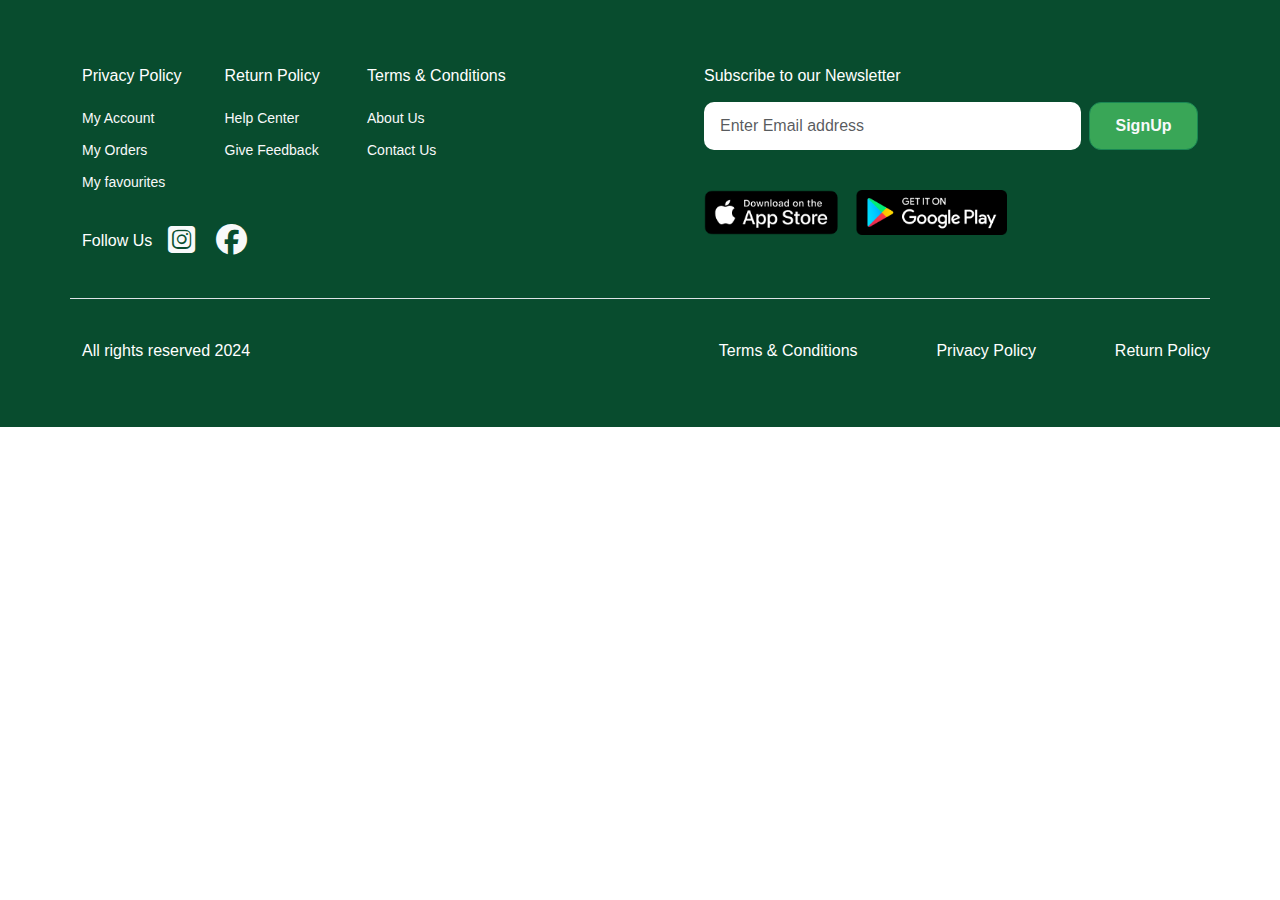
<file: footer.html>
<!DOCTYPE html>
<html lang="en">
  <head>
    <meta charset="UTF-8" />
    <meta name="viewport" content="width=device-width, initial-scale=1.0" />
    <title>Document</title>
    <link
      href="https://cdn.jsdelivr.net/npm/bootstrap@5.3.3/dist/css/bootstrap.min.css"
      rel="stylesheet"
      integrity="sha384-QWTKZyjpPEjISv5WaRU9OFeRpok6YctnYmDr5pNlyT2bRjXh0JMhjY6hW+ALEwIH"
      crossorigin="anonymous"
    />
    <link
      rel="stylesheet"
      href="https://cdnjs.cloudflare.com/ajax/libs/font-awesome/6.5.0/css/all.min.css"
    />

    <link rel="stylesheet" href="footer.css" />
  </head>
  <body>
    <!--Our Key Features  -->

    <footer class="footer-section">
      <div class="container">
        <div class="row footer-row">
          <!--Row 1 of 1-->
          <div class="col-12 col-md-6 footer-row-1">
            <div class="row">
              <!--Row 1 of 2-->
              <div class="col-5 col-md-3 footer-card">
                <div class="footer-title">Privacy Policy</div>
                <div>
                  <a href="#" class="footer-subtitle text-light">My Account</a>

                  <a href="#" class="footer-subtitle text-light">My Orders</a>

                  <a href="#" class="footer-subtitle text-light"
                    >My favourites</a
                  >
                </div>
              </div>
              <!--Row 2 of 2-->
              <div class="col-6 col-md-3 footer-card">
                <div class="footer-title">Return Policy</div>
                <div>
                  <a href="#" class="footer-subtitle text-light">Help Center</a>

                  <a href="#" class="footer-subtitle text-light"
                    >Give Feedback</a
                  >
                </div>
              </div>
              <!--Row 3 of 2-->
              <div class="col-6 col-md-4 footer-card">
                <div class="footer-title">Terms & Conditions</div>
                <div>
                  <a href="#" class="footer-subtitle text-light">About Us</a>

                  <a href="#" class="footer-subtitle text-light">Contact Us</a>
                </div>
              </div>
              <!--Row 4 of 2-->
              <div class="d-flex align-items-center gap-3">
                <div class="followUs">Follow Us</div>
                <div class="d-flex gap-3">
                  <a href="www.instagram.com" target="_blank">
                    <i
                      class="fa-brands fa-square-instagram text-light followUs-icon"
                    ></i>
                  </a>
                  <a href="www.facebook.com" target="_blank">
                    <i class="fab fa-facebook text-light followUs-icon"></i>
                  </a>
                </div>
              </div>
            </div>
          </div>
          <!--Row 2 of 1-->
          <div class="search col-md-6 ms-auto">
            <div>
              <div class="subscribe">Subscribe to our Newsletter</div>
              <form>
                <div class="signUp d-flex flex-sm-row">
                  <label for="newsletter1" class="visually-hidden"
                    >Email address</label
                  >
                  <input
                    id="newsletter1"
                    type="text"
                    class="form-control"
                    placeholder="Enter Email address"
                  />
                  <button
                    class="signUp-btn btn btn-success text-light"
                    type="button"
                  >
                    SignUp
                  </button>
                </div>
              </form>

              <div
                class="d-flex justify-content-center justify-content-md-start"
              >
                <a href="" target="_blank">
                  <img
                    src="images/app-store.png"
                    alt="App store"
                    class="img-fluid app-store"
                  />
                </a>

                <a href="" target="_blank">
                  <img
                    src="images/google-play.png"
                    alt="Play store"
                    class="img-fluid play-store"
                  />
                </a>
              </div>
            </div>
          </div>
        </div>

        <div class="copyright row border-top">
          <div
            class="copyright-title col-12 col-md-6 d-flex justify-content-center justify-content-md-start"
          >
            All rights reserved 2024
          </div>
          <div class="col-12 col-md-6 d-flex justify-content-between p-md-0">
            <a class="copyright-subtitle ms-md-auto">Terms & Conditions</a>

            <a class="copyright-subtitle ms-md-auto"> Privacy Policy </a>

            <a class="copyright-subtitle ms-md-auto"> Return Policy </a>
          </div>
        </div>
      </div>
    </footer>
  </body>
  <script
    src="https://cdn.jsdelivr.net/npm/bootstrap@5.0.2/dist/js/bootstrap.bundle.min.js"
    integrity="sha384-MrcW6ZMFYlzcLA8Nl+NtUVF0sA7MsXsP1UyJoMp4YLEuNSfAP+JcXn/tWtIaxVXM"
    crossorigin="anonymous"
  ></script>
</html>
</file>
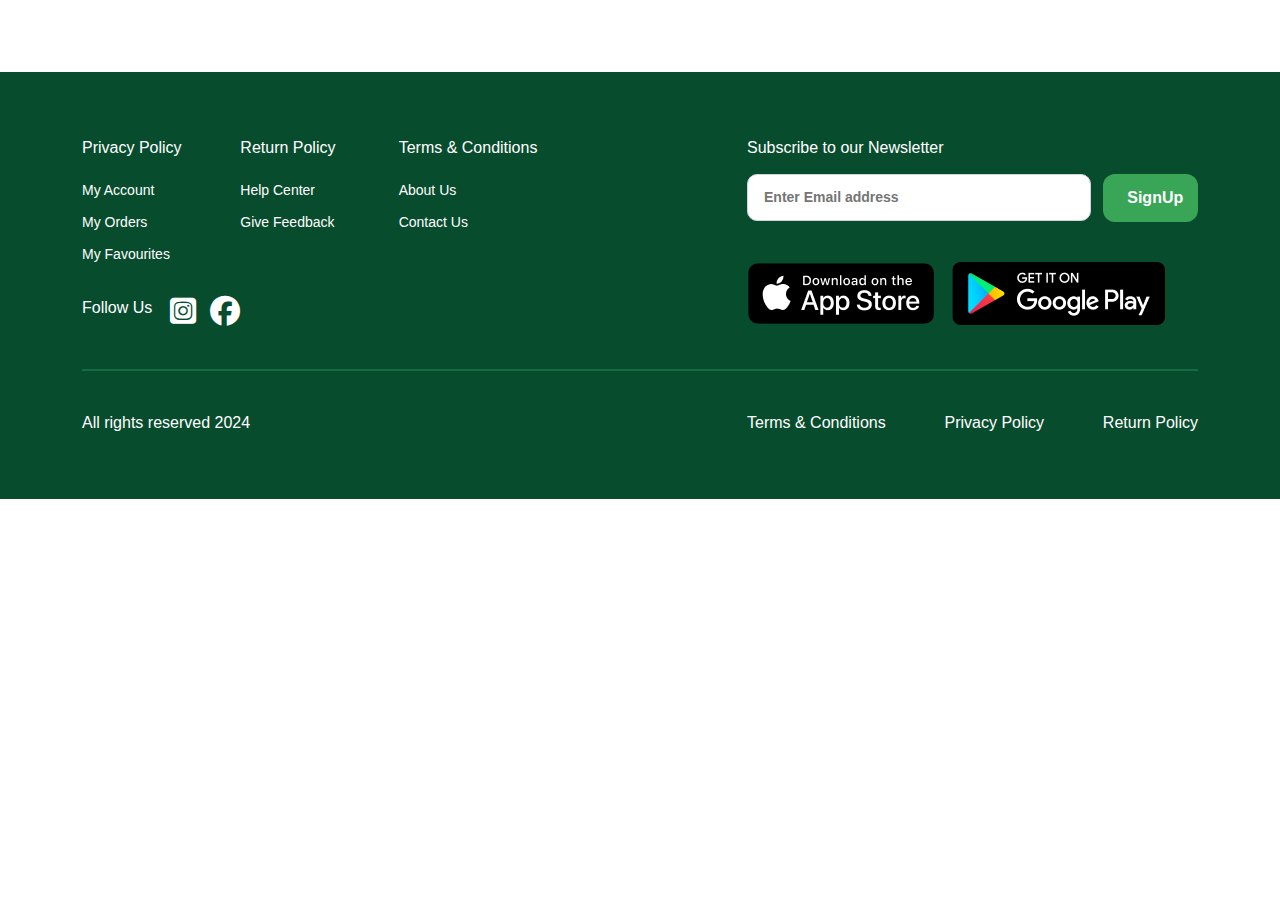
<file: footer2.html>
<!DOCTYPE html>
<html lang="en">
  <head>
    <meta charset="UTF-8" />
    <meta name="viewport" content="width=device-width, initial-scale=1.0" />
    <title>Document</title>
    <link
      href="https://cdn.jsdelivr.net/npm/bootstrap@5.3.3/dist/css/bootstrap.min.css"
      rel="stylesheet"
      integrity="sha384-QWTKZyjpPEjISv5WaRU9OFeRpok6YctnYmDr5pNlyT2bRjXh0JMhjY6hW+ALEwIH"
      crossorigin="anonymous"
    />
    <link
      rel="stylesheet"
      href="https://cdnjs.cloudflare.com/ajax/libs/font-awesome/6.5.0/css/all.min.css"
    />

    <link rel="stylesheet" href="footer2.css" />
  </head>
  <body>
    <!--Our Key Features  -->


  <br><br><br>

  <footer class="footer">
    <div class="container">
        <div class="row">
            <!--Row 1 of 1-->
            <div class="col-12 col-md-5">
              <div class="row">
                <!--Row 1 of 2-->
                <div class="col-6 col-md-4 ">
                  <div class="footer-titles">Privacy Policy</div>
                  <div class="footer-all-links">
                    <a href="#" class="nav-link footer-links">My Account</a>
                    <a href="#" class="nav-link footer-links">My Orders</a>
                    <a href="#" class="nav-link footer-links">My Favourites</a>
                  </div>
                </div>
                <div class="col-6 col-md-4 ">
                    <div class="footer-titles">Return Policy</div>
                    <div class="footer-all-links">
                      <a href="#" class="nav-link footer-links">Help Center</a>
                      <a href="#" class="nav-link footer-links">Give Feedback</a>
                    </div>
                </div>
                <div class="col-6 col-md-4 ">
                    <div class="footer-titles text-nowrap mt-20">Terms & Conditions</div>
                    <div class="footer-all-links">
                      <a href="#" class="nav-link footer-links">About Us</a>
                      <a href="#" class="nav-link footer-links">Contact Us</a>
                    </div>
                </div>
                <div class="col-md-8">
                    <div class="social d-flex">
                        <div class="social-title">Follow Us</div>
                        <a href="" class="social-media">
                            <i class="fa-brands fa-square-instagram social-icon social-insta"></i>
                        </a>
                        <a href="" class="social-media">
                            <i class="fab fa-facebook social-icon"></i>
                        </a>
                    </div>
                </div>
              </div>
            </div>
            <!--Row 2 of 1-->
            <div class="col-md-5 ms-auto">
              <div class="newsletter ms-auto">
                <div class="newsletter-title">Subscribe to our Newsletter</div>
                <form class="newsletter-form">
                    <div class="row">
                        <div class="col-8 col-md-9 pe-0">
                            <input type="text" class="newsletter-input" placeholder="Enter Email address"/>
                        </div>
                        <div class="col-4 col-md-3">
                            <button class="signup-btn btn" type="button"> SignUp </button>
                        </div>
                    </div>
                </form>

                <div class="d-flex justify-content-center justify-content-md-start gap-3">
                    <a href="" target="_blank">
                        <img src="images/app-store.png" alt="App store" class="img-fluid store"/>
                    </a>
                    <a href="" target="_blank">
                        <img src="images/google-play.png" alt="Google store" class="img-fluid store"/>
                    </a>
                </div>
              </div>
            </div>
          </div>

          <!--  -->
          <hr class="divider">
          <div class="row">
            <div class="col-md-7">
                <div class="rights-reserved text-center text-md-start">All rights reserved 2024</div>
            </div>
            <div class="col-12 col-md-5 d-flex justify-content-between">
                <div class="rights-item text-center">Terms & Conditions</div>
                <div class="rights-item">Privacy Policy</div>
                <div class="rights-item">Return Policy</div>
            </div>
          </div>
    </div>
  </footer>


  <script
    src="https://cdn.jsdelivr.net/npm/bootstrap@5.0.2/dist/js/bootstrap.bundle.min.js"
    integrity="sha384-MrcW6ZMFYlzcLA8Nl+NtUVF0sA7MsXsP1UyJoMp4YLEuNSfAP+JcXn/tWtIaxVXM"
    crossorigin="anonymous"
  ></script>
</html>
</file>
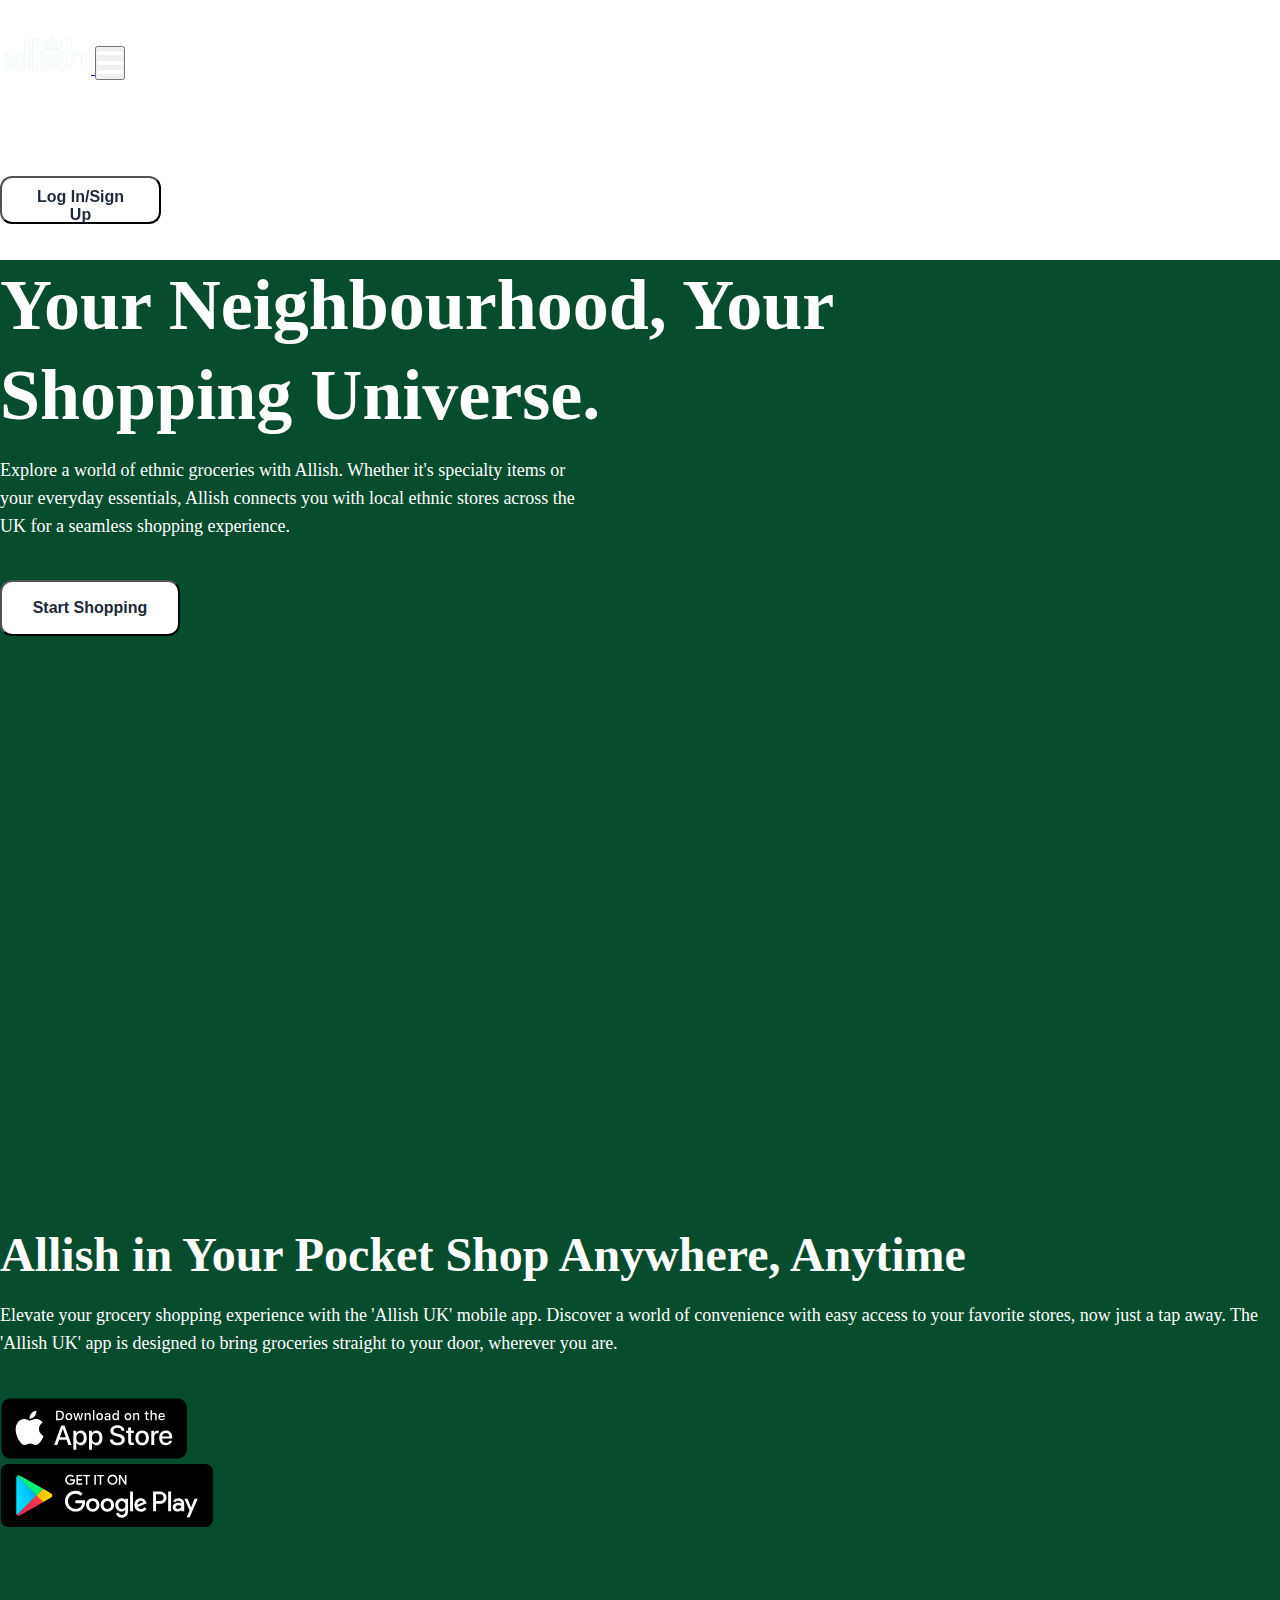
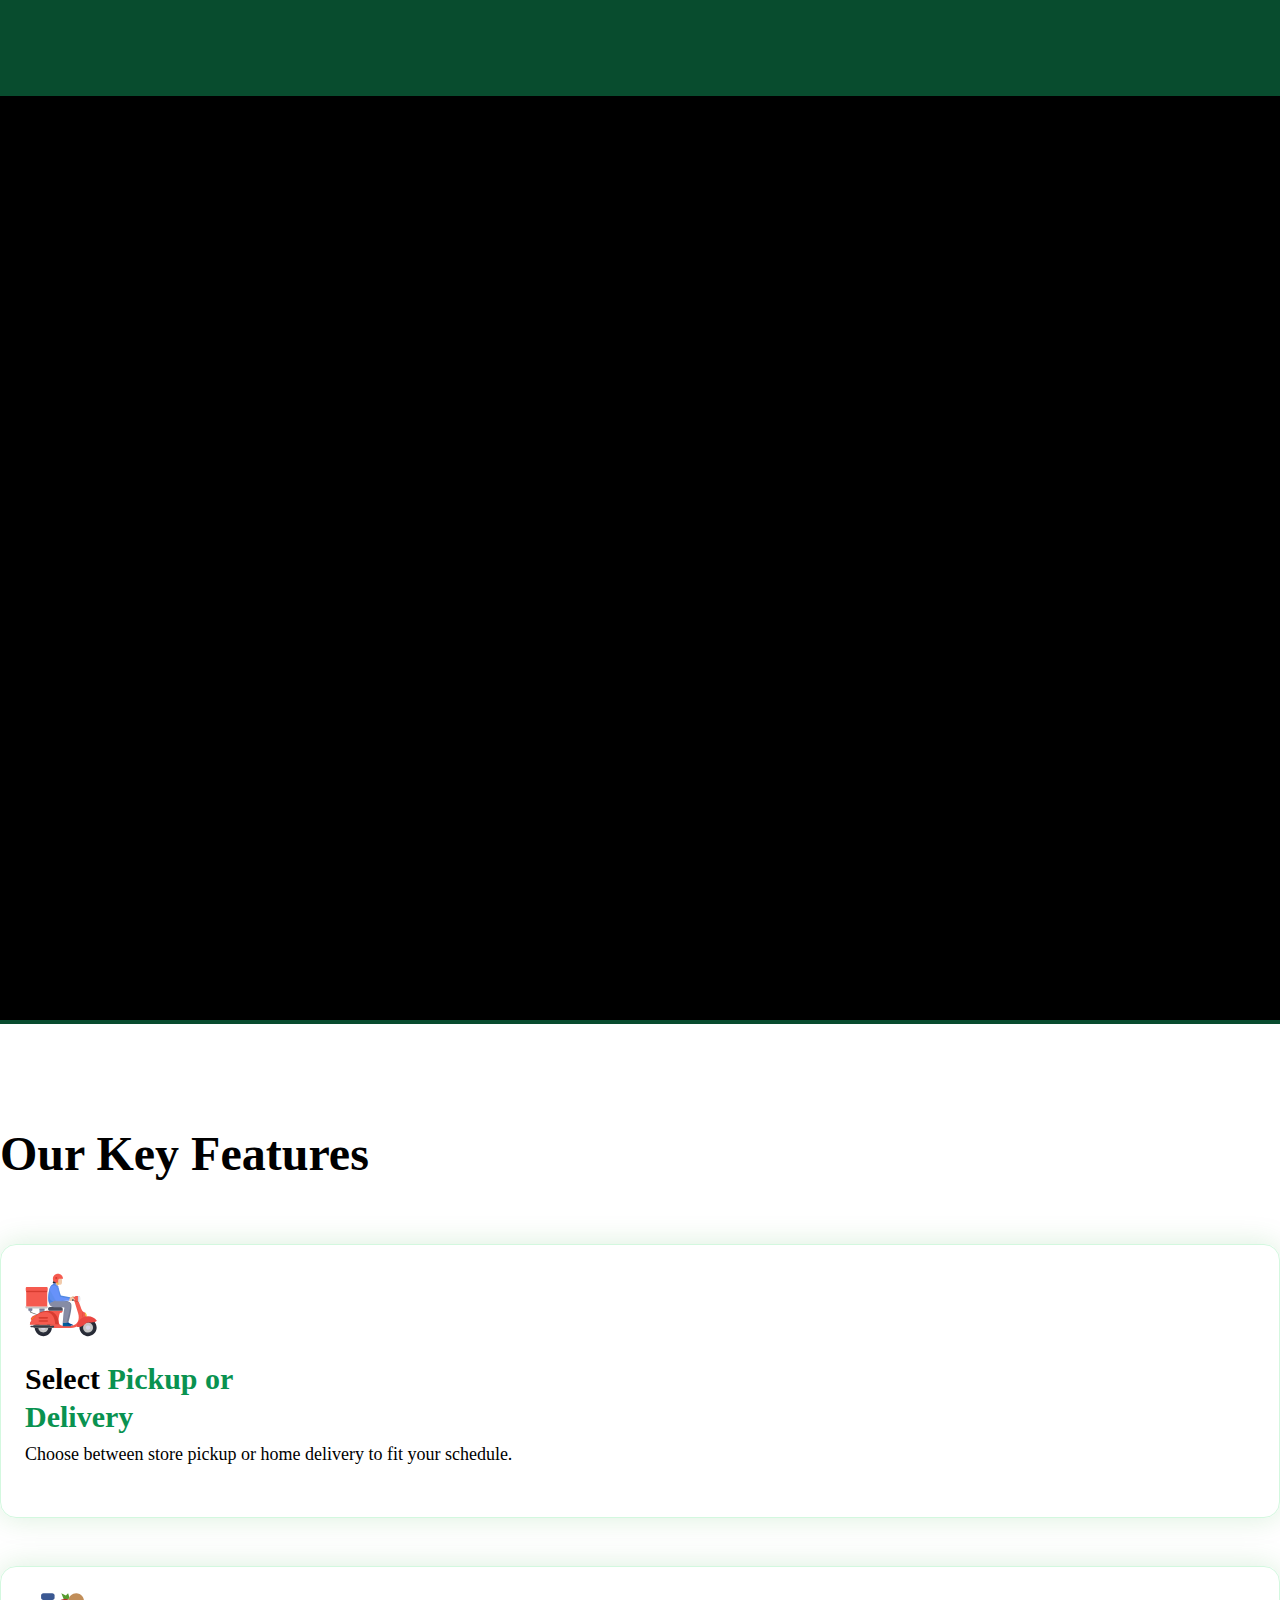
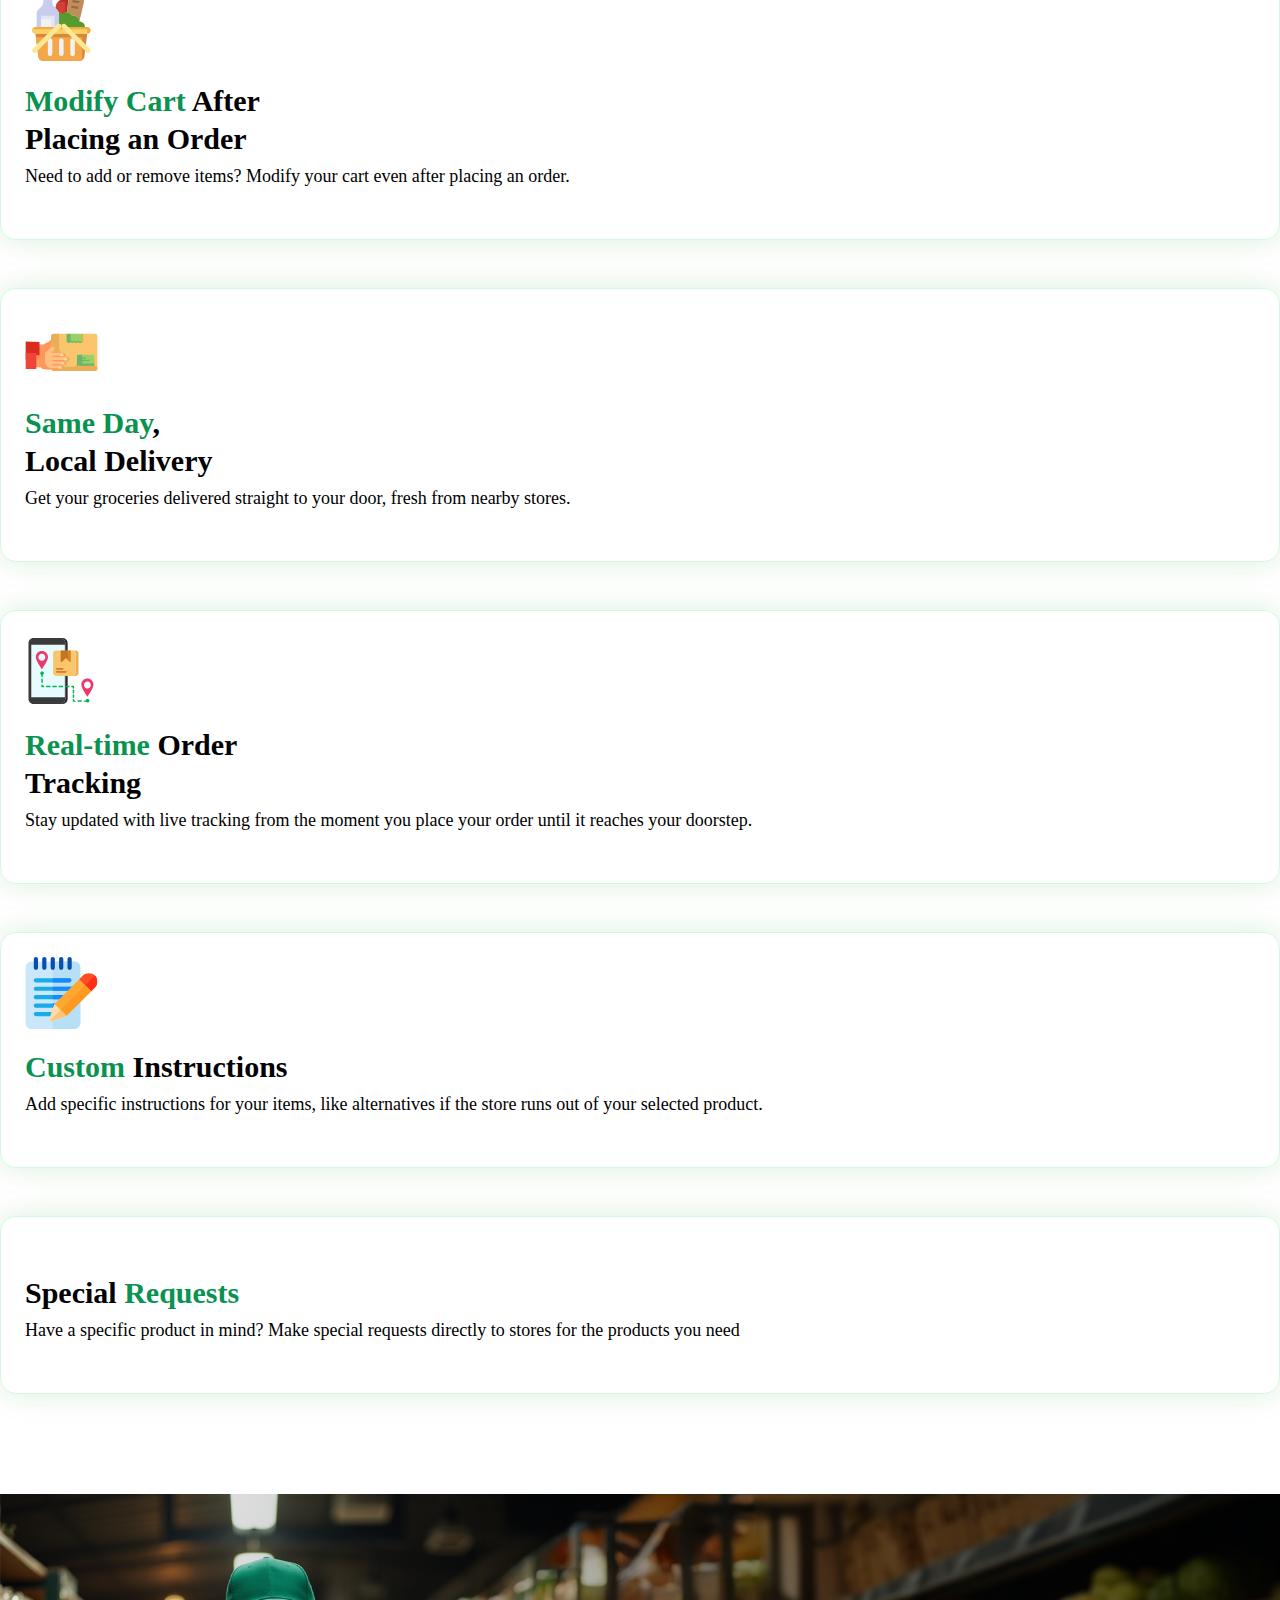
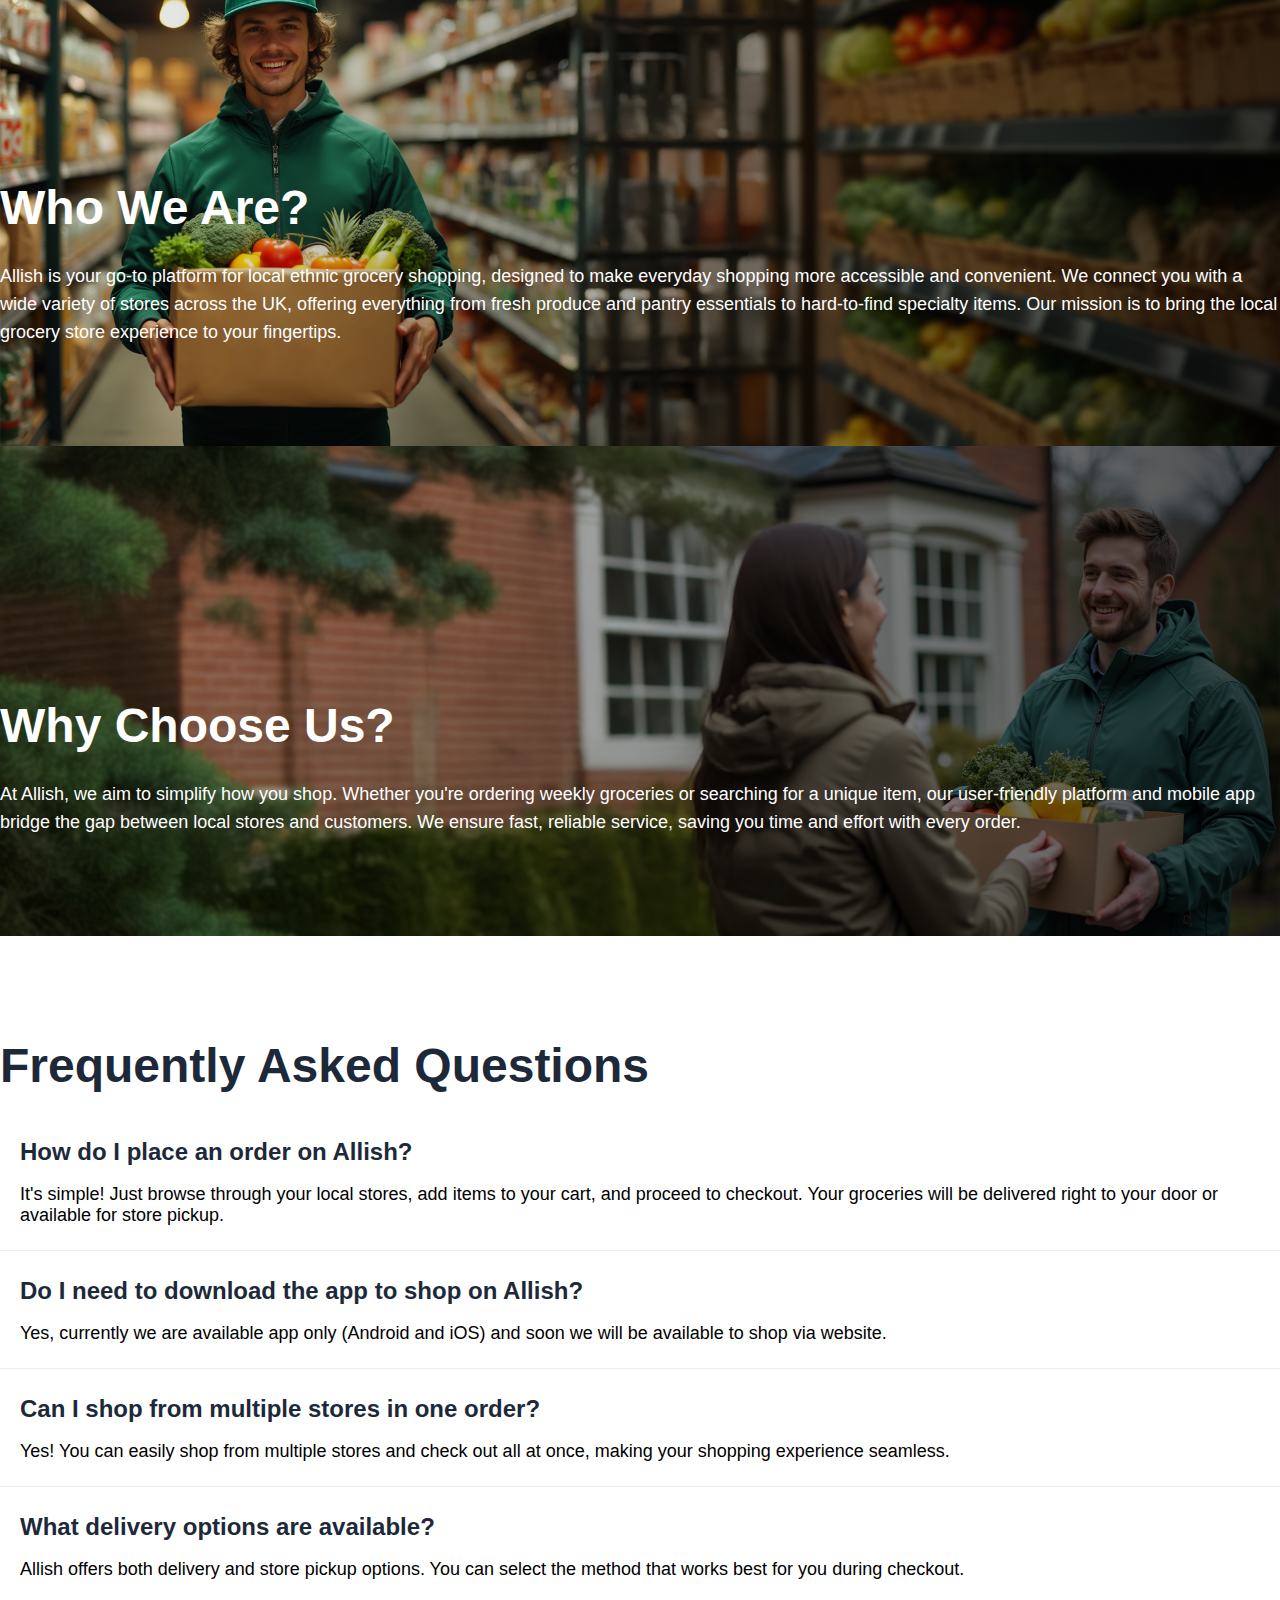
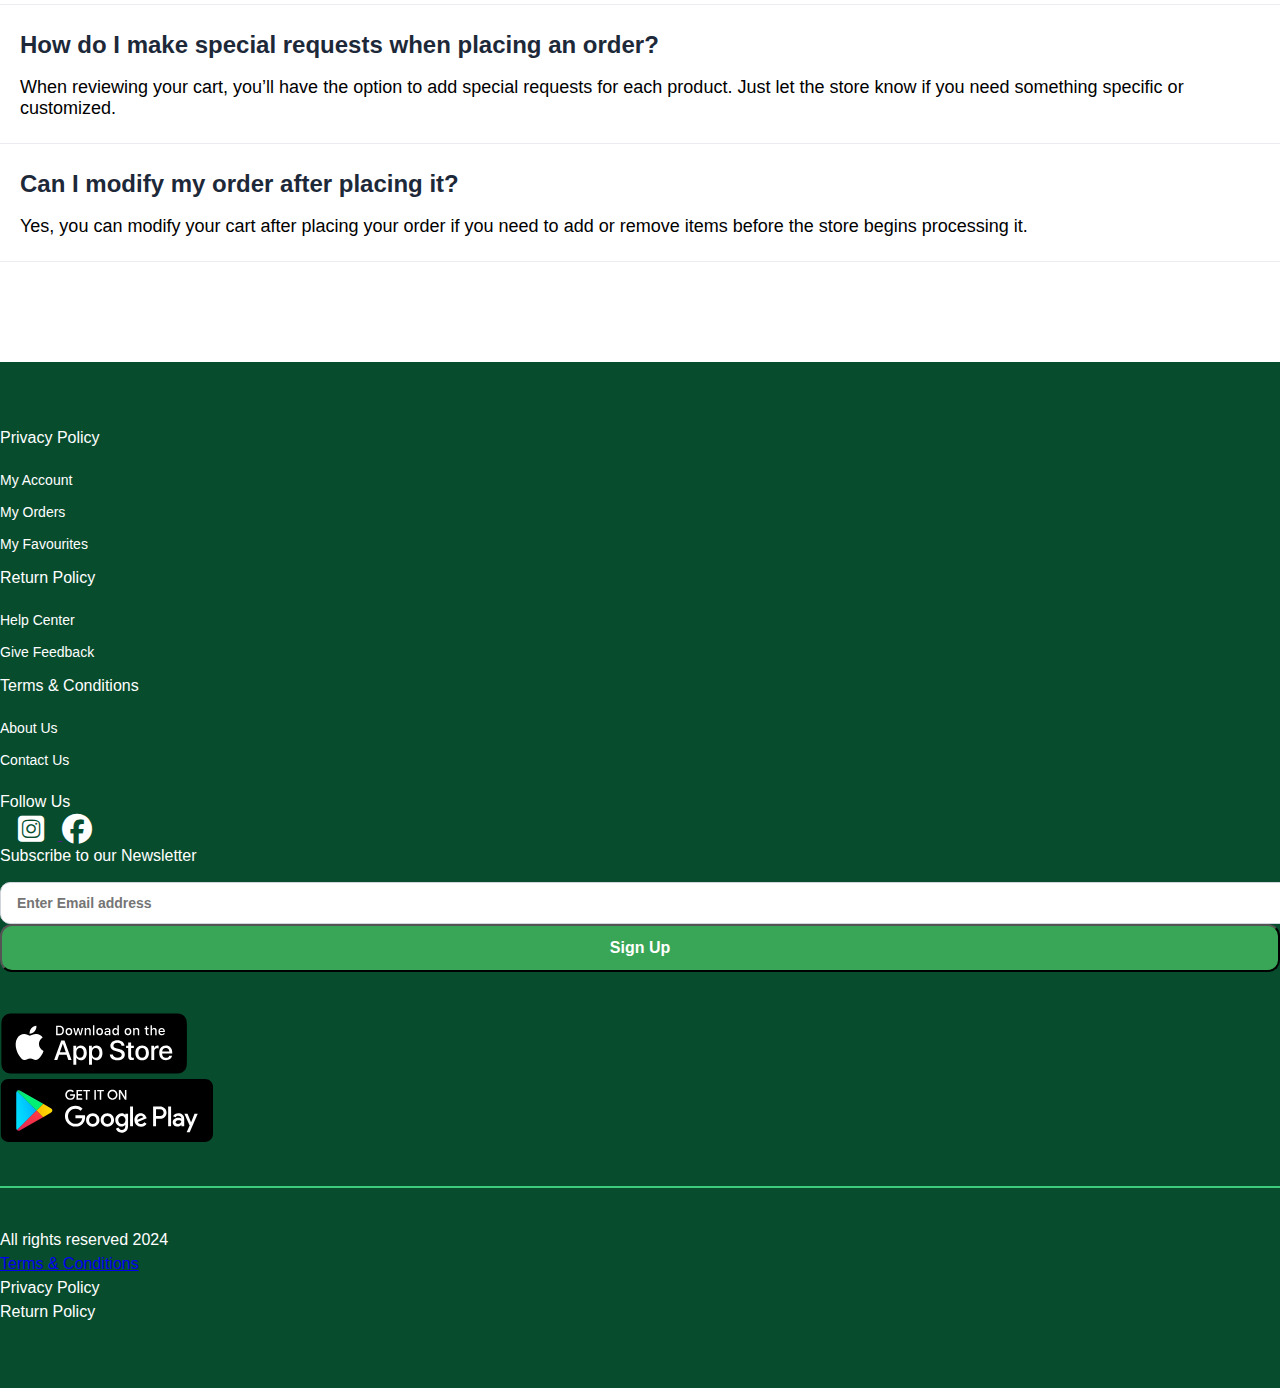
<file: index-backup.html>
<!DOCTYPE html>
<html lang="en">
<head>
    <meta charset="UTF-8">
    <meta name="viewport" content="width=device-width, initial-scale=1.0">
    <title>Allish</title>
    <link rel="stylesheet" href="header.css">
    <link rel="stylesheet" href="hero.css">
    <link rel="stylesheet" href="pocket.css">
    <link rel="stylesheet" href="key-features.css">
    <link rel="stylesheet" href="who-we-are.css">
    <link rel="stylesheet" href="why-choose-us.css">
    <link rel="stylesheet" href="faq.css">
    <link rel="stylesheet" href="footer2.css">
    <link href="https://cdn.jsdelivr.net/npm/bootstrap@5.0.2/dist/css/bootstrap.min.css" rel="stylesheet" integrity="sha384-EVSTQN3/azprG1Anm3QDgpJLIm9Nao0Yz1ztcQTwFspd3yD65VohhpuuCOmLASjC" crossorigin="anonymous">
    <link
      rel="stylesheet"
      href="https://cdnjs.cloudflare.com/ajax/libs/font-awesome/6.5.0/css/all.min.css"
    />

    <style>
        *{
            margin: 0;
            padding: 0;
        }
        html {
            scroll-behavior: smooth;
        }

        .phone-video {
            width: 100%;
            height: auto;
            object-fit: cover;
        }

    </style>
</head>
<body>
    <header class="allish-header" id="allish-header">
        <div class="container">
          <nav class="navbar navbar-expand-md allish-nav">
            <a class="navbar-brand" href="#">
              <img src="./images/logo-1.svg" class="img-fluid" alt="Allish logo" loading="eager">

            </a>
            <button class="navbar-toggler" type="button" data-bs-toggle="collapse" data-bs-target="#navbarSupportedContent" aria-controls="navbarSupportedContent" aria-expanded="false" aria-label="Toggle navigation">
              <span class="navbar-toggler-icon"></span>
              <i class="fas fa-bars mob-menu"></i>
            </button>
            <div class="navbar-collapse custom-nav" id="navbarSupportedContent">
              <ul class="navbar-nav mb-2 mb-lg-0 header-links">
                <li class="nav-item">
                  <a class="nav-link active" aria-current="page" href="#">Home</a>
                </li>
                <li class="nav-item">
                  <a class="nav-link" href="#key-features">Features</a>
                </li>
                <li class="nav-item">
                  <a class="nav-link" href="#about-us">About Us</a>
                </li>
                <li class="nav-item">
                  <a class="nav-link" href="#faq">FAQs</a>
                </li>
              </ul>
              <div class="login d-none">
                <button type="button" class="btn login-signup-btn" id="close-button1">Log In/Sign Up</button>
              </div>
              <button type="button" class="close-mob-nav" id="close-mob-nav">
                <i class="fa-solid fa-xmark close-btn"></i>
              </button>
            </div>
          </nav>
        </div>
    </header>
    <!-- Hero Section -->
     <section class="hero">
        <div class="hero-body">
            <div class="hero-section">
                <div class="container">
                    <div class="row">
                        <div class="col-md-10">
                            <div class="hero-title">
                                Your Neighbourhood, Your Shopping Universe.
                            </div>
                            <div class="hero-subtitle">
                                Explore a world of ethnic groceries with Allish. Whether it's specialty items or your everyday essentials, Allish connects you with local ethnic stores across the UK for a seamless shopping experience.
                            </div>
                            <div class="hero-button">
                                <a href="#pocket">
                                    <button type="button" class="btn shopping-btn">Start Shopping</button>
                                </a>
                            </div>
                        </div>
                    </div>
                </div>
            </div>
        </div>
     </section>
    <!--Allisi in Pocket -->
    <section class="pocket" id="pocket">
        <div class="container">
            <div class="row align-items-md-center">
                <div class="col-md-5 order-cs-1">
                    <div class="pocket-details">
                        <div class="pocket-title">
                            Allish in Your Pocket Shop Anywhere, Anytime
                        </div>
                        <div class="pocket-description me-md-3">
                            Elevate your grocery shopping experience with the 'Allish UK' mobile app. Discover a world of convenience with easy access to your favorite stores, now just a tap away. The 'Allish UK' app is designed to bring groceries straight to your door, wherever you are.
                        </div>
                        <div class="pocket-apps me-md-3">
                            <div class="row">
                                <div class="col-6 col-md-5">
                                    <a href="https://apps.apple.com/gb/app/allish-uk/id6502819288" target="_blank">
                                        <img src="./images/app-store.svg" class="img-fluid" alt="Apple app store" loading="lazy">
                                    </a>
                                </div>
                                <div class="col-6 col-md-5 ps-md-0">
                                    <a href="https://play.google.com/store/apps/details?id=allish.co.uk.prod" target="_blank">
                                        <img src="./images/play-store.svg" class="img-fluid google-img" alt="Google Play Store" loading="lazy">
                                    </a>
                                </div>
                            </div>
                        </div>
                    </div>
                </div>
                <div class="col-md-7 order-cs-0">
                    <div class="pocket-image">
                        <!-- <img src="./images/mobile.png" class="img-fluid" alt="Allish Mobile app image" loading="lazy"> -->
                        <div class="video-tag">
                            <video autoplay muted class="phone-video">
                                <source src="./images/Phones.mp4" type="video/mp4">
                                <source src="movie.ogg" type="video/ogg">
                                Your browser does not support the video tag.
                              </video>
                         </div>
                    </div>
                </div>
            </div>
        </div>
    </section>
    <!--Our Key Features  -->
    <section class="key-features" id="key-features">
        <div class="container">
            <div class="feature-title text-center">Our Key Features</div>
            <div class="row">
                <!-- Card 1 -->
                <div class="col-md-4">
                    <div class="feature-card">
                        <div class="feature-image">
                            <img src="./images/pickup-svg.svg" class="img-fluid" alt="Pickup or Delivery" loading="lazy">
                        </div>
                        <div class="feature-heading  mw-250">
                            Select <span class="key-text">Pickup or Delivery</span> 
                        </div>
                        <div class="feature-subHeading">
                            Choose between store pickup or home delivery to fit your schedule.
                        </div>
                    </div>
                </div>
                <!-- Card 2 -->
                <div class="col-md-4">
                    <div class="feature-card">
                        <div class="feature-image">
                            <img src="./images/modify-cart.svg" class="img-fluid" alt="Modify Cart After Placing an Order" loading="lazy">
                        </div>
                        <div class="feature-heading  mw-250">
                            <span class="key-text">Modify Cart </span>After Placing an Order 
                        </div>
                        <div class="feature-subHeading">
                            Need to add or remove items? Modify your cart even after placing an order.
                        </div>
                    </div>
                </div>
                <!-- Card 3 -->
                <div class="col-md-4">
                    <div class="feature-card">
                        <div class="feature-image">
                            <img src="./images/same-day.svg" class="img-fluid" alt="Same Day, Local Delivery" loading="lazy">
                        </div>
                        <div class="feature-heading  mw-210">
                            <span class="key-text">Same Day</span>, Local Delivery
                        </div>
                        <div class="feature-subHeading">
                            Get your groceries delivered straight to your door, fresh from nearby stores.
                        </div>
                    </div>
                </div>
                <!-- Card 4 -->
                <div class="col-md-4">
                    <div class="feature-card">
                        <div class="feature-image">
                            <img src="./images/real-time.svg" class="img-fluid" alt="Real-time Order Tracking" loading="lazy">
                        </div>
                        <div class="feature-heading mw-250">
                            <span class="key-text">Real-time </span>Order Tracking 
                        </div>
                        <div class="feature-subHeading">
                            Stay updated with live tracking from the moment you place your order until it reaches your doorstep.
                        </div>
                    </div>
                </div>
                <!-- Card 5 -->
                <div class="col-md-4">
                    <div class="feature-card">
                        <div class="feature-image">
                            <img src="./images/custom-instruction.svg" class="img-fluid" alt="Custom Instructions" loading="lazy">
                        </div>
                        <div class="feature-heading">
                            <span class="key-text d-block">Custom </span>Instructions 
                        </div>
                        <div class="feature-subHeading">
                            Add specific instructions for your items, like alternatives if the store runs out of your selected product.
                        </div>
                    </div>
                </div>
                <!-- Card 6 -->
                <div class="col-md-4">
                    <div class="feature-card">
                        <div class="feature-image">
                            <img src="./images/special-request.svg" class="img-fluid" alt="Special Requests" loading="lazy">
                        </div>
                        <div class="feature-heading">
                            Special <span class="key-text d-block">Requests</span> 
                        </div>
                        <div class="feature-subHeading">
                            Have a specific product in mind? Make special requests directly to stores for the products you need
                        </div>
                    </div>
                </div>
            </div>
        </div>
    </section>
    <!-- Our Key Features -->

    <!-- Who we are -->
     <section class="who-we-are" id="about-us">
        <div class="container">
            <div class="col-md-7 offset-md-5">
                <div class="wwa-heading">Who We Are?</div>
                <div class="wwa-content">Allish is your go-to platform for local ethnic grocery shopping, designed to make everyday shopping more accessible and convenient. We connect you with a wide variety of stores across the UK, offering everything from fresh produce and pantry essentials to hard-to-find specialty items. Our mission is to bring the local grocery store experience to your fingertips.</div>
            </div>
        </div>
     </section>

     <!-- Why choose us -->
     <section class="why-choose-us">
        <div class="container">
            <div class="col-md-6 me-auto">
                <div class="wcu-heading">Why Choose Us?</div>
                <div class="wcu-content">At Allish, we aim to simplify how you shop. Whether you're ordering weekly groceries or searching for a unique item, our user-friendly platform and mobile app bridge the gap between local stores and customers. We ensure fast, reliable service, saving you time and effort with every order.</div>
            </div>
        </div>
     </section>

     <!-- FAQ -->
      <section class="faq" id="faq">
        <div class="container">
            <div class="row">
                <div class="col-md-5">
                    <div class="faq-title">Frequently Asked Questions</div>
                    <div class="faq-subtitle"></div>
                </div>
                <div class="col-md-7">
                    <div class="accordion" id="accordionExample">
                        <div class="accordion-item">
                          <div class="accordion-header" id="headingOne">
                            <button class="accordion-button collapsed" type="button" data-bs-toggle="collapse" data-bs-target="#collapseOne" aria-expanded="true" aria-controls="collapseOne">
                                How do I place an order on Allish?
                            </button>
                          </div>
                          <div id="collapseOne" class="accordion-collapse collapse" aria-labelledby="headingOne" data-bs-parent="#accordionExample">
                            <div class="accordion-body">
                                It's simple! Just browse through your local stores, add items to your cart, and proceed to checkout. Your groceries will be delivered right to your door or available for store pickup.
                            </div>
                          </div>
                        </div>
                        <div class="accordion-item">
                            <div class="accordion-header" id="headingTwo">
                              <button class="accordion-button collapsed" type="button" data-bs-toggle="collapse" data-bs-target="#collapseTwo" aria-expanded="true" aria-controls="collapseTwo">
                                Do I need to download the app to shop on Allish?
                              </button>
                            </div>
                            <div id="collapseTwo" class="accordion-collapse collapse" aria-labelledby="headingTwo" data-bs-parent="#accordionExample">
                              <div class="accordion-body">
                                Yes, currently we are available app only (Android and iOS) and soon we will be available to shop via website.
                              </div>
                            </div>
                        </div>
                        <div class="accordion-item">
                            <div class="accordion-header" id="headingThree">
                              <button class="accordion-button collapsed" type="button" data-bs-toggle="collapse" data-bs-target="#collapseThree" aria-expanded="true" aria-controls="collapseThree">
                                Can I shop from multiple stores in one order?
                              </button>
                            </div>
                            <div id="collapseThree" class="accordion-collapse collapse" aria-labelledby="headingThree" data-bs-parent="#accordionExample">
                              <div class="accordion-body">
                                Yes! You can easily shop from multiple stores and check out all at once, making your shopping experience seamless.
                              </div>
                            </div>
                        </div>
                        <div class="accordion-item">
                            <div class="accordion-header" id="headingFour">
                              <button class="accordion-button collapsed" type="button" data-bs-toggle="collapse" data-bs-target="#collapseFour" aria-expanded="true" aria-controls="collapseFour">
                                What delivery options are available?
                              </button>
                            </div>
                            <div id="collapseFour" class="accordion-collapse collapse" aria-labelledby="headingFour" data-bs-parent="#accordionExample">
                              <div class="accordion-body">
                                Allish offers both delivery and store pickup options. You can select the method that works best for you during checkout.
                              </div>
                            </div>
                        </div>
                        <div class="accordion-item">
                            <div class="accordion-header" id="headingFive">
                              <button class="accordion-button collapsed" type="button" data-bs-toggle="collapse" data-bs-target="#collapseFive" aria-expanded="true" aria-controls="collapseFive">
                                How do I make special requests when placing an order?
                              </button>
                            </div>
                            <div id="collapseFive" class="accordion-collapse collapse" aria-labelledby="headingFive" data-bs-parent="#accordionExample">
                              <div class="accordion-body">
                                When reviewing your cart, you’ll have the option to add special requests for each product. Just let the store know if you need something specific or customized.
                              </div>
                            </div>
                        </div>
                        <div class="accordion-item">
                            <div class="accordion-header" id="headingSix">
                              <button class="accordion-button collapsed" type="button" data-bs-toggle="collapse" data-bs-target="#collapseSix" aria-expanded="true" aria-controls="collapseSix">
                                Can I modify my order after placing it?
                              </button>
                            </div>
                            <div id="collapseSix" class="accordion-collapse collapse" aria-labelledby="headingSix" data-bs-parent="#accordionExample">
                              <div class="accordion-body">
                                Yes, you can modify your cart after placing your order if you need to add or remove items before the store begins processing it.
                              </div>
                            </div>
                        </div>
                    </div>
                </div>
            </div>
        </div>
      </section>
      <footer class="footer">
        <div class="container">
            <div class="row">
                <!--Row 1 of 1-->
                <div class="col-12 col-md-5">
                  <div class="row">
                    <!--Row 1 of 2-->
                    <div class="col-5 col-md-4 ">
                      <div class="footer-titles">Privacy Policy</div>
                      <div class="footer-all-links">
                        <a href="#pocket" class="footer-links">My Account</a>
                        <a href="#pocket" class="footer-links">My Orders</a>
                        <a href="#pocket" class="footer-links">My Favourites</a>
                      </div>
                    </div>
                    <div class="col-5 col-md-4 ">
                        <div class="footer-titles">Return Policy</div>
                        <div class="footer-all-links">
                          <a href="#" class="footer-links">Help Center</a>
                          <a href="#" class="footer-links">Give Feedback</a>
                        </div>
                    </div>
                    <div class="col-6 col-md-4 ">
                        <div class="footer-titles text-nowrap mt-20">Terms & Conditions</div>
                        <div class="footer-all-links">
                          <a href="#" class="footer-links">About Us</a>
                          <a href="#" class="footer-links">Contact Us</a>
                        </div>
                    </div>
                    <div class="col-md-8">
                        <div class="social d-flex">
                            <div class="social-title">Follow Us</div>
                            <a href="" class="social-media">
                                <i class="fa-brands fa-square-instagram social-icon social-insta"></i>
                            </a>
                            <a href="" class="social-media">
                                <i class="fab fa-facebook social-icon"></i>
                            </a>
                        </div>
                    </div>
                  </div>
                </div>
                <!--Row 2 of 1-->
                <div class="col-md-5 ms-auto">
                  <div class="newsletter ms-auto">
                    <div class="newsletter-title">Subscribe to our Newsletter</div>
                    <form class="newsletter-form">
                        <div class="row">
                            <div class="col-8 col-md-9">
                                <input type="text" class="newsletter-input" placeholder="Enter Email address"/>
                            </div>
                            <div class="col-4 col-md-3 ps-0">
                                <button class="signup-btn btn" type="button"> Sign Up </button>
                            </div>
                        </div>
                    </form>

                    <!--  -->
                    <div class="row">
                        <div class="col-6 col-md-5 col-lg-4">
                            <a href="https://apps.apple.com/gb/app/allish-uk/id6502819288" target="_blank">
                                <img src="./images/app-store.svg" class="img-fluid" alt="Apple app store" loading="lazy">
                            </a>
                        </div>
                        <div class="col-6 col-md-5  col-lg-4 ps-md-0">
                            <a href="https://play.google.com/store/apps/details?id=allish.co.uk.prod" target="_blank">
                                <img src="./images/play-store.svg" class="img-fluid google-img" alt="Google Play Store" loading="lazy">
                            </a>
                        </div>
                    </div>
                    <!--  -->
<!--     
                    <div class="d-flex justify-content-center justify-content-md-start gap-3">
                        <a href="" target="_blank">
                            <img src="./images/app-store.svg" class="img-fluid" alt="Apple app store" loading="lazy">
                        </a>
                        <a href="" target="_blank">
                            <img src="images/play-store.svg" alt="Google" class="img-fluid store" loading="lazy" />
                        </a>
                    </div> -->

                  </div>
                </div>
              </div>
    
              <!--  -->
              <hr class="divider">
              <div class="row">
                <div class="col-md-7">
                    <div class="rights-reserved text-center text-md-start">All rights reserved 2024</div>
                </div>
                <div class="col-12 col-md-5 d-flex justify-content-between">
                    <a href="./term-condition.html">
                        <div class="rights-item text-center">Terms & Conditions</div>
                    </a>
                    <div class="rights-item">Privacy Policy</div>
                    <div class="rights-item">Return Policy</div>
                </div>
              </div>
        </div>
      </footer>

      <script>
        document.getElementById('close-mob-nav').addEventListener('click', function() {
            document.getElementById('navbarSupportedContent').classList.toggle('show');
        });

        const headerLinks = document.querySelectorAll('.custom-nav .nav-link');

        headerLinks.forEach(element => {
            element.addEventListener('click', function() {
                document.getElementById('navbarSupportedContent').classList.toggle('show');
            });
        });


        const header = document.getElementById('allish-header');
        window.onscroll = function() {
            if (window.scrollY > 70){
                header.classList.add("test");
            } else if (window.scrollY < 10){
                header.classList.remove("test");
            }
        }
      </script>
</body>
<script src="https://cdn.jsdelivr.net/npm/bootstrap@5.0.2/dist/js/bootstrap.bundle.min.js" integrity="sha384-MrcW6ZMFYlzcLA8Nl+NtUVF0sA7MsXsP1UyJoMp4YLEuNSfAP+JcXn/tWtIaxVXM" crossorigin="anonymous"></script>
</html>
</file>
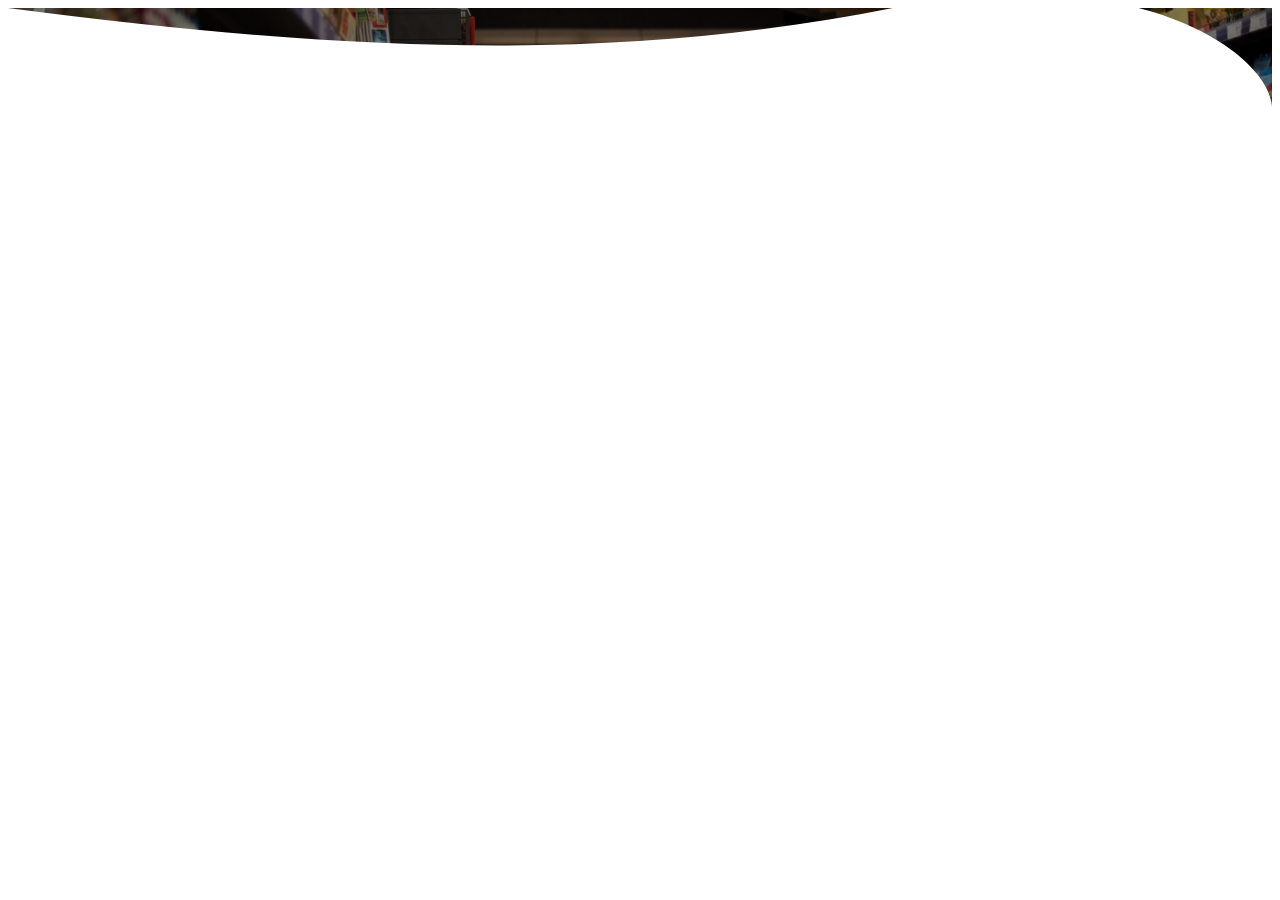
<file: lottie.html>
<!DOCTYPE html>
<html lang="en">
<head>
    <meta charset="UTF-8">
    <meta name="viewport" content="width=device-width, initial-scale=1.0">
    <title>SVG Wave at Bottom of Image</title>
    <style>
        .wave-image-container {
            width: 100%;
            height: 500px;
            overflow: hidden;
            position: relative;
        }

        .wave-image {
            width: 100%;
            height: 100%;
            object-fit: cover;
        }

        svg {
            position: absolute;
            bottom: 0;
            left: 0;
            width: 100%;
            height: 100%;
            z-index: 1;
        }
    </style>
</head>
<body>

    <div class="wave-image-container">
        <img src="./images/hero-section.png" alt="Wave Effect Image" class="wave-image">
        <svg viewBox="0 0 100 100" preserveAspectRatio="none">
            <path d="M0,0 C30,10 50,10 70,0 C90,-10 100,10 100,20 L100,100 L0,100 Z" fill="#ffffff"></path>
        </svg>
    </div>

</body>
</html>
</file>
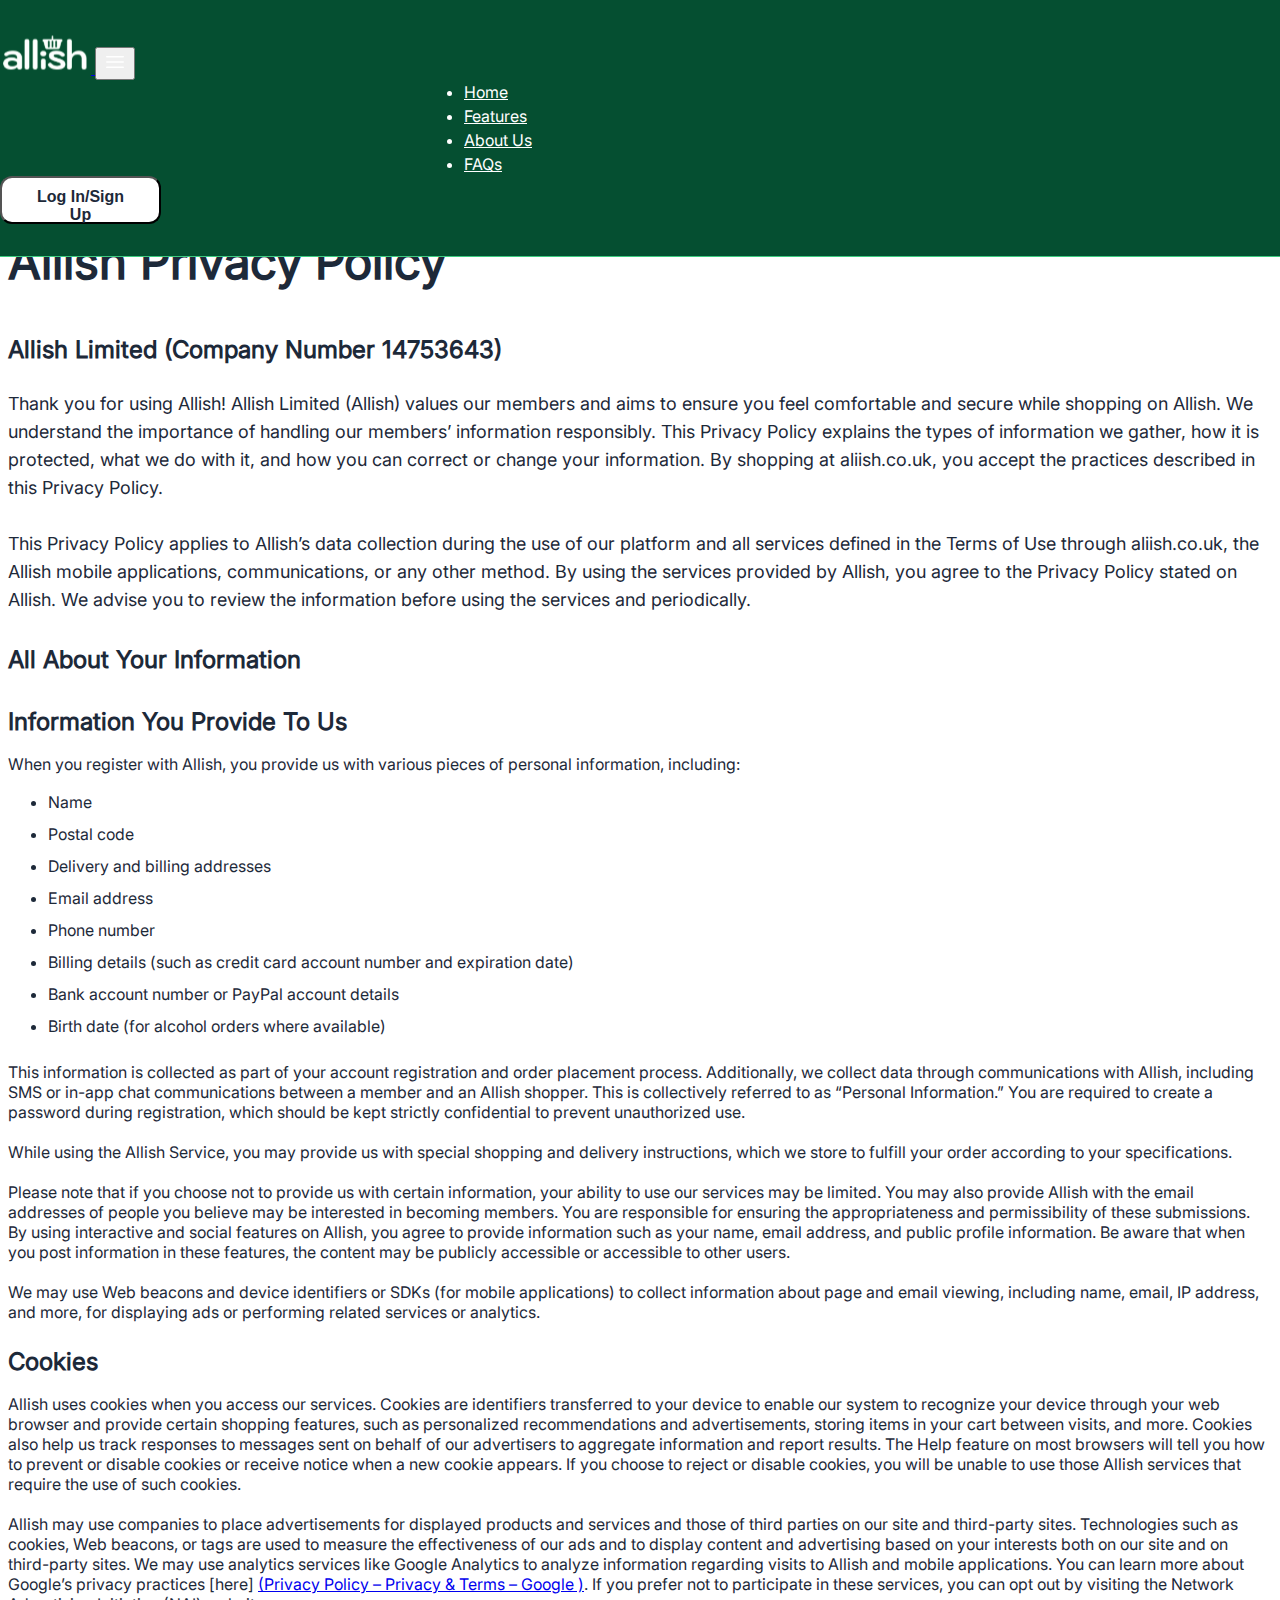
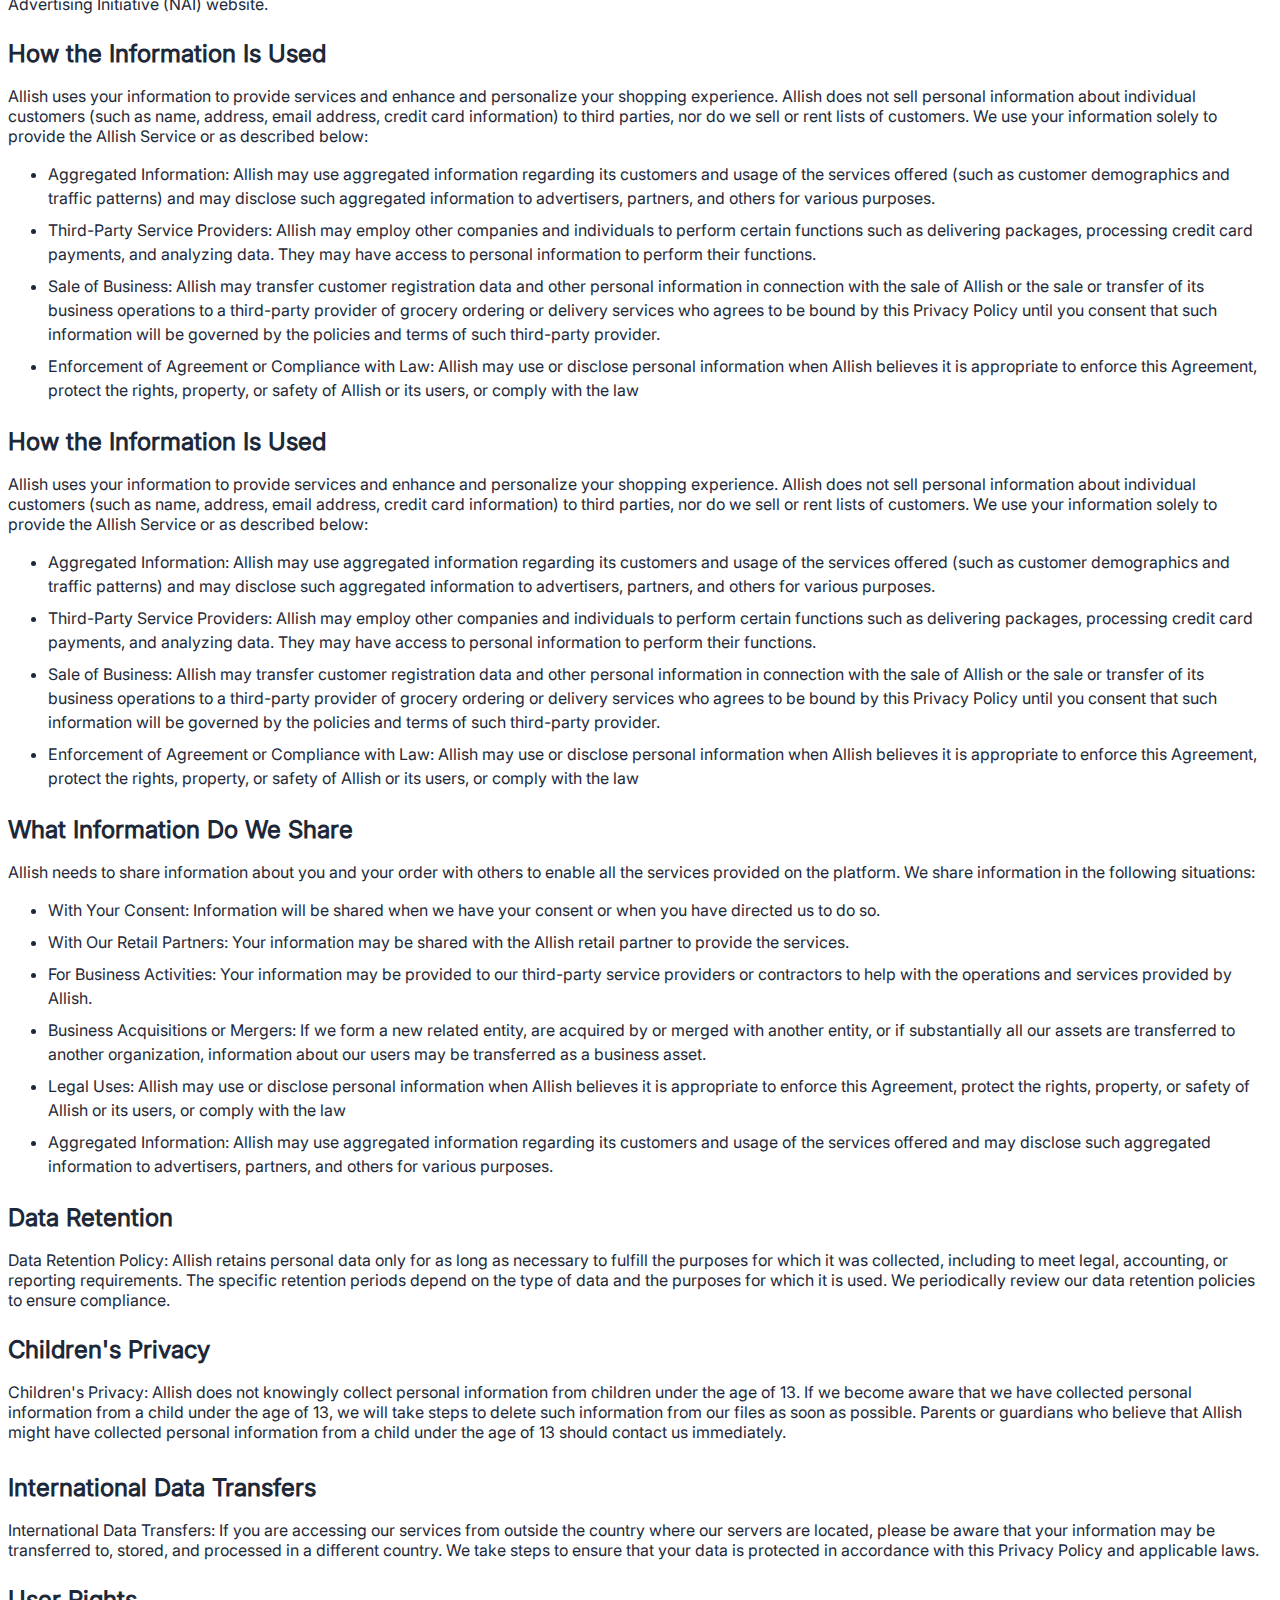
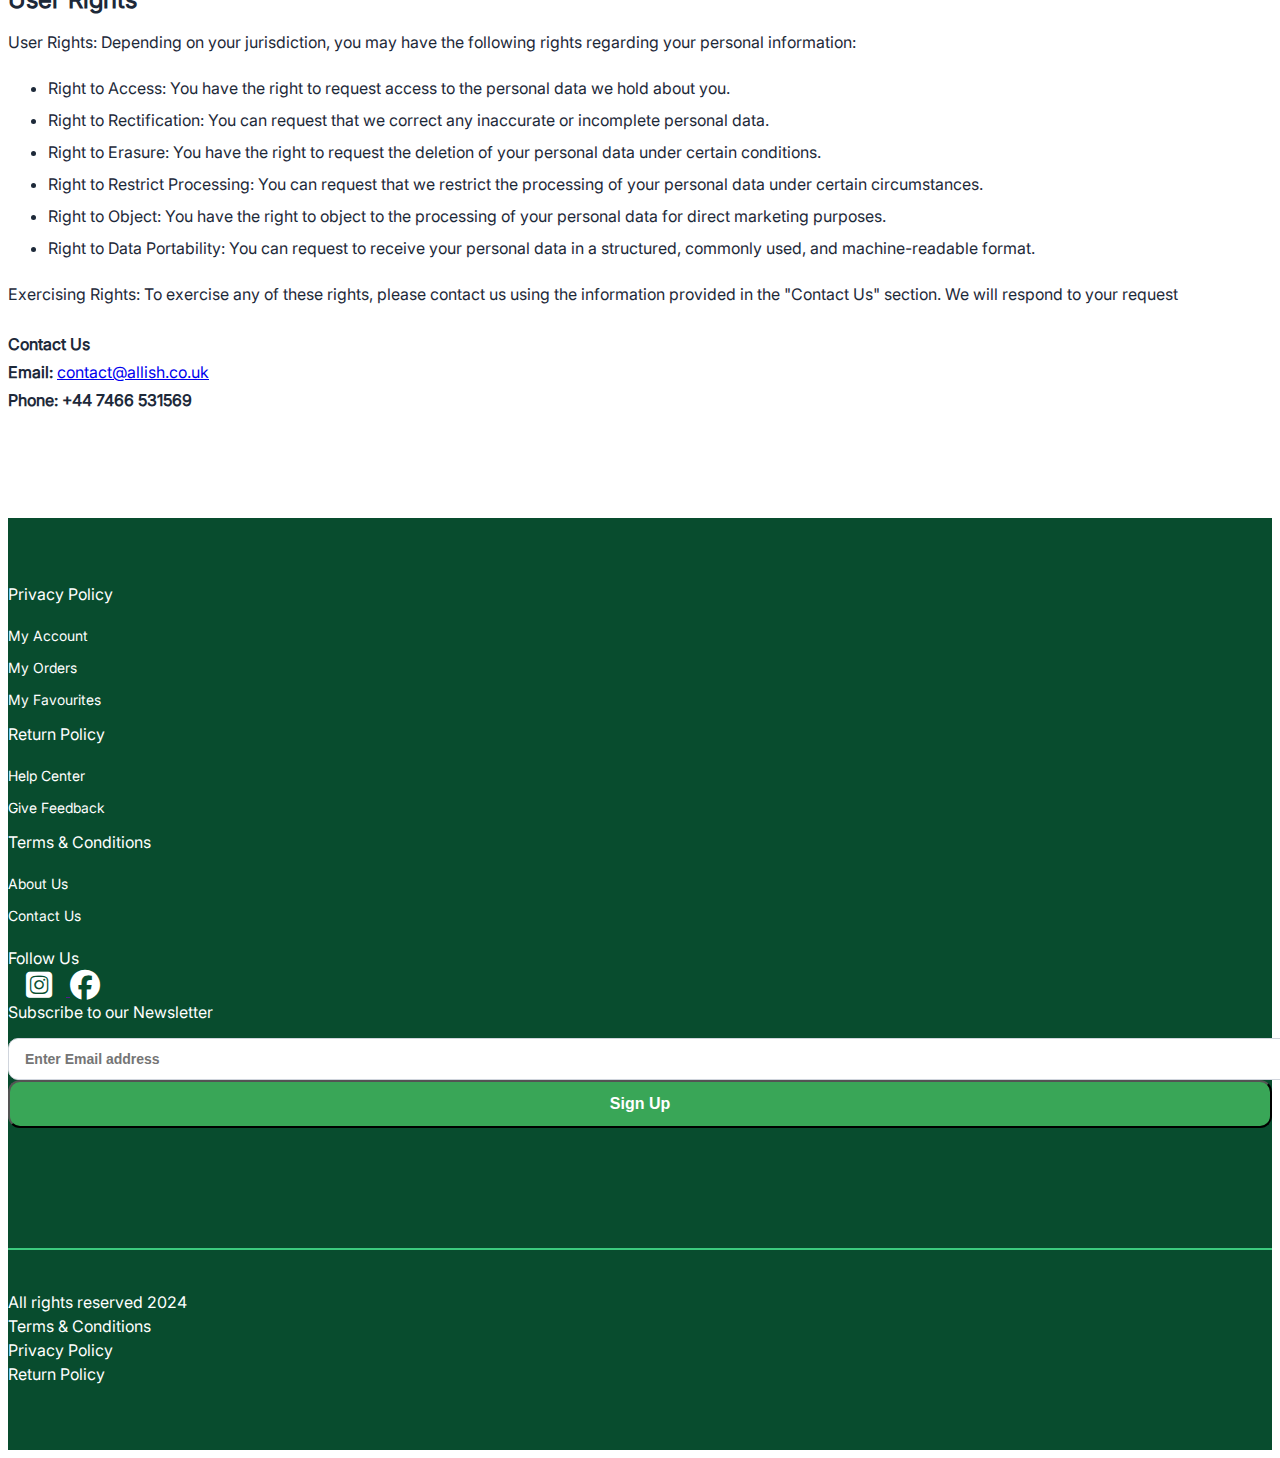
<file: privacy-policy.html>
<!DOCTYPE html>
<html lang="en">
<head>
    <meta charset="UTF-8">
    <meta name="viewport" content="width=device-width, initial-scale=1.0">
    <title>Allish - Privacy Policy</title>
    <link rel="icon" type="image/x-icon" href="./images/logo-1.svg">
    <link rel="stylesheet" href="header.css">
    <link rel="stylesheet" href="footer2.css">
    <link rel="stylesheet" href="policy-generic.css">
    <link href="https://cdn.jsdelivr.net/npm/bootstrap@5.0.2/dist/css/bootstrap.min.css" rel="stylesheet" integrity="sha384-EVSTQN3/azprG1Anm3QDgpJLIm9Nao0Yz1ztcQTwFspd3yD65VohhpuuCOmLASjC" crossorigin="anonymous">
    <link
      rel="stylesheet"
      href="https://cdnjs.cloudflare.com/ajax/libs/font-awesome/6.5.0/css/all.min.css"
    />
    <link href="https://fonts.googleapis.com/css2?family=Roboto:ital,wght@0,100;0,300;0,400;0,500;0,700;0,900;1,100;1,300;1,400;1,500;1,700;1,900&display=swap" rel="stylesheet">
</head>
<body>
    <!-- backdrop in mobile view -->
    <div class="nav-backdrop" id="nav-backdrop"></div>
    <header class="allish-header" id="allish-header">
        <div class="container">
          <nav class="navbar navbar-expand-md allish-nav">
            <a class="navbar-brand" href="index.html">
              <img src="./images/logo-1.svg" class="img-fluid" alt="Allish logo" loading="eager">
            </a>
            <button class="navbar-toggler" type="button" data-bs-toggle="collapse" data-bs-target="#navbarSupportedContent" aria-controls="navbarSupportedContent" aria-expanded="false" aria-label="Toggle navigation">
              <span class="navbar-toggler-icon"></span>
              <!-- <i class="fas fa-bars mob-menu"></i> -->
              <img src="./images/mob-nav.svg" alt="Mobile Burger menu">
            </button>
            <div class="navbar-collapse custom-nav" id="navbarSupportedContent">
              <ul class="navbar-nav mb-2 mb-lg-0 header-links">
                <li class="nav-item">
                  <a class="nav-link active" aria-current="page" href="index.html">Home</a>
                </li>
                <li class="nav-item">
                  <a class="nav-link" href="index.html#key-features">Features</a>
                </li>
                <li class="nav-item">
                  <a class="nav-link" href="index.html#about-us">About Us</a>
                </li>
                <li class="nav-item">
                  <a class="nav-link" href="index.html#faq">FAQs</a>
                </li>
              </ul>
              <div class="login d-none">
                <button type="button" class="btn login-signup-btn" id="close-button1">Log In/Sign Up</button>
              </div>
              <button type="button" class="close-mob-nav" id="close-mob-nav">
                <!-- <i class="fa-solid fa-xmark close-btn"></i> -->
                <img src="./images/cancel-nav.svg" alt="close navbar">
              </button>
            </div>
          </nav>
        </div>
    </header>
    <!-- section  -->
    <section class="terms-policy">
        <div class="terms-body">
            <div class="container">
                <div class="row justify-content-center">
                    <div class="col-lg-10">
                        <h1 class="main-heading text-center">Allish Privacy Policy</h1>
                        <div class="terms-heading mb-24 text-center">Allish Limited (Company Number 14753643)</div>
                        <div class="main-subheading mb-30">
                            Thank you for using Allish! Allish Limited (Allish) values our members and aims to ensure you feel comfortable and secure while shopping
                            on Allish. We understand the importance of handling our members’ information responsibly. This Privacy Policy explains the types of
                            information we gather, how it is protected, what we do with it, and how you can correct or change your information. By shopping at
                            aliish.co.uk, you accept the practices described in this Privacy Policy. <br><br>
                            This Privacy Policy applies to Allish’s data collection during the use of our platform and all services defined in the Terms of Use through
                            aliish.co.uk, the Allish mobile applications, communications, or any other method. By using the services provided by Allish, you agree to the
                            Privacy Policy stated on Allish. We advise you to review the information before using the services and periodically.
                        </div>
                        
                            <!-- Returns & Refunds: -->
                            <div class="terms-heading mb-30">All About Your Information </div>
                            <div class="terms-heading mb-16">Information You Provide To Us </div>
                            <div class="terms-brief mb-8">
                                When you register with Allish, you provide us with various pieces of personal information, including:
                            </div>
                            <div class="term-list-all mb-24">
                                <ul>
                                    <li class="terms-list mb-8">Name</li>
                                    <li class="terms-list mb-8">Postal code</li>
                                    <li class="terms-list mb-8">Delivery and billing addresses</li>
                                    <li class="terms-list mb-8">Email address</li>
                                    <li class="terms-list mb-8">Phone number</li>
                                    <li class="terms-list mb-8">Billing details (such as credit card account number and expiration date)</li>
                                    <li class="terms-list mb-8">Bank account number or PayPal account details</li>
                                    <li class="terms-list mb-8">Birth date (for alcohol orders where available)</li>
                                </ul>
                            </div>
                            <div class="terms-brief mb-24">
                                This information is collected as part of your account registration and order placement process. Additionally, we collect data through
                                communications with Allish, including SMS or in-app chat communications between a member and an Allish shopper. This is collectively
                                referred to as “Personal Information.” You are required to create a password during registration, which should be kept strictly confidential to
                                prevent unauthorized use. <br><br>
                                While using the Allish Service, you may provide us with special shopping and delivery instructions, which we store to fulfill your order
                                according to your specifications.<br><br>
                                Please note that if you choose not to provide us with certain information, your ability to use our services may be limited. You may also
                                provide Allish with the email addresses of people you believe may be interested in becoming members. You are responsible for ensuring the
                                appropriateness and permissibility of these submissions. By using interactive and social features on Allish, you agree to provide information
                                such as your name, email address, and public profile information. Be aware that when you post information in these features, the content
                                may be publicly accessible or accessible to other users.<br><br>
                                We may use Web beacons and device identifiers or SDKs (for mobile applications) to collect information about page and email viewing,
                                including name, email, IP address, and more, for displaying ads or performing related services or analytics.
                            </div>
                            <!-- Cookies -->
                            <div class="terms-heading mb-16">Cookies</div>
                            <div class="terms-brief mb-24">
                                Allish uses cookies when you access our services. Cookies are identifiers transferred to your device to enable our system to recognize your
                                device through your web browser and provide certain shopping features, such as personalized recommendations and advertisements,
                                storing items in your cart between visits, and more. Cookies also help us track responses to messages sent on behalf of our advertisers to
                                aggregate information and report results. The Help feature on most browsers will tell you how to prevent or disable cookies or receive notice
                                when a new cookie appears. If you choose to reject or disable cookies, you will be unable to use those Allish services that require the use of
                                such cookies.<br><br>
                                Allish may use companies to place advertisements for displayed products and services and those of third parties on our site and third-party
                                sites. Technologies such as cookies, Web beacons, or tags are used to measure the effectiveness of our ads and to display content and
                                advertising based on your interests both on our site and on third-party sites. We may use analytics services like Google Analytics to analyze
                                information regarding visits to Allish and mobile applications. You can learn more about Google’s privacy practices [here] <a href="https://policies.google.com/privacy">(Privacy Policy
                                – Privacy & Terms – Google )</a>. If you prefer not to participate in these services, you can opt out by visiting the Network Advertising Initiative
                                (NAI) website.
                            </div>
                            <!-- How the Information Is Used -->
                            <div class="terms-heading mb-16">How the Information Is Used</div>
                            <div class="terms-brief mb-8">
                                Allish uses your information to provide services and enhance and personalize your shopping experience. Allish does not sell personal
                                information about individual customers (such as name, address, email address, credit card information) to third parties, nor do we sell or
                                rent lists of customers. We use your information solely to provide the Allish Service or as described below:
                            </div>
                            <div class="term-list-all mb-24">
                                <ul>
                                    <li class="terms-list mb-8">Aggregated Information: Allish may use aggregated information regarding its customers and usage of the services offered (such as
                                        customer demographics and traffic patterns) and may disclose such aggregated information to advertisers, partners, and others for
                                        various purposes.</li>
                                    <li class="terms-list mb-8">Third-Party Service Providers: Allish may employ other companies and individuals to perform certain functions such as delivering
                                        packages, processing credit card payments, and analyzing data. They may have access to personal information to perform their
                                        functions.</li>
                                    <li class="terms-list mb-8">Sale of Business: Allish may transfer customer registration data and other personal information in connection with the sale of Allish or the
                                        sale or transfer of its business operations to a third-party provider of grocery ordering or delivery services who agrees to be bound by
                                        this Privacy Policy until you consent that such information will be governed by the policies and terms of such third-party provider.
                                        </li>
                                    <li class="terms-list mb-8">Enforcement of Agreement or Compliance with Law: Allish may use or disclose personal information when Allish believes it is appropriate
                                        to enforce this Agreement, protect the rights, property, or safety of Allish or its users, or comply with the law</li>
                                </ul>
                            </div>
                            <!--  -->
                                                        <!-- How the Information Is Used -->
                            <div class="terms-heading mb-16">How the Information Is Used</div>
                            <div class="terms-brief mb-8">
                                Allish uses your information to provide services and enhance and personalize your shopping experience. Allish does not sell personal
                                information about individual customers (such as name, address, email address, credit card information) to third parties, nor do we sell or
                                rent lists of customers. We use your information solely to provide the Allish Service or as described below:
                            </div>
                            <div class="term-list-all mb-24">
                                <ul>
                                    <li class="terms-list mb-8">Aggregated Information: Allish may use aggregated information regarding its customers and usage of the services offered (such as
                                        customer demographics and traffic patterns) and may disclose such aggregated information to advertisers, partners, and others for
                                        various purposes.</li>
                                    <li class="terms-list mb-8">Third-Party Service Providers: Allish may employ other companies and individuals to perform certain functions such as delivering
                                        packages, processing credit card payments, and analyzing data. They may have access to personal information to perform their
                                        functions.</li>
                                    <li class="terms-list mb-8">Sale of Business: Allish may transfer customer registration data and other personal information in connection with the sale of Allish or the
                                        sale or transfer of its business operations to a third-party provider of grocery ordering or delivery services who agrees to be bound by
                                        this Privacy Policy until you consent that such information will be governed by the policies and terms of such third-party provider.
                                        </li>
                                    <li class="terms-list mb-8">Enforcement of Agreement or Compliance with Law: Allish may use or disclose personal information when Allish believes it is appropriate
                                        to enforce this Agreement, protect the rights, property, or safety of Allish or its users, or comply with the law</li>
                                </ul>
                            </div>
                            <!-- new page -->
                            <!-- How the Information Is Used -->
                            <div class="terms-heading mb-16">What Information Do We Share</div>
                            <div class="terms-brief mb-8">
                                Allish needs to share information about you and your order with others to enable all the services provided on the platform. We share
                                information in the following situations:
                            </div>
                            <div class="term-list-all mb-24">
                                <ul>
                                    <li class="terms-list mb-8">With Your Consent: Information will be shared when we have your consent or when you have directed us to do so.</li>
                                    <li class="terms-list mb-8">With Our Retail Partners: Your information may be shared with the Allish retail partner to provide the services.</li>
                                    <li class="terms-list mb-8">For Business Activities: Your information may be provided to our third-party service providers or contractors to help with the operations
                                        and services provided by Allish.</li>
                                    <li class="terms-list mb-8">Business Acquisitions or Mergers: If we form a new related entity, are acquired by or merged with another entity, or if substantially all our
                                        assets are transferred to another organization, information about our users may be transferred as a business asset.
                                    </li>
                                    <li class="terms-list mb-8">Legal Uses: Allish may use or disclose personal information when Allish believes it is appropriate to enforce this Agreement, protect the
                                        rights, property, or safety of Allish or its users, or comply with the law</li>
                                    <li class="terms-list mb-8">Aggregated Information: Allish may use aggregated information regarding its customers and usage of the services offered and may
                                        disclose such aggregated information to advertisers, partners, and others for various purposes.
                                    </li>
                                </ul>
                            </div>   

                            <!-- Data Retention -->
                            <div class="terms-heading mb-16">Data Retention</div>
                            <div class="terms-brief mb-24">
                                Data Retention Policy: Allish retains personal data only for as long as necessary to fulfill the purposes for which it was collected, including to
                                meet legal, accounting, or reporting requirements. The specific retention periods depend on the type of data and the purposes for which it is
                                used. We periodically review our data retention policies to ensure compliance.
                            </div>

                            <!-- Children's Privacy-->
                            <div class="terms-heading mb-16">Children's Privacy</div>
                            <div class="terms-brief mb-30">Children's Privacy: Allish does not knowingly collect personal information from children under the age of 13. If we become aware that we
                                have collected personal information from a child under the age of 13, we will take steps to delete such information from our files as soon as
                                possible. Parents or guardians who believe that Allish might have collected personal information from a child under the age of 13 should
                                contact us immediately.                                
                            </div>

                            <!-- Children's Privacy-->
                            <div class="terms-heading mb-16">International Data Transfers</div>
                            <div class="terms-brief mb-24">International Data Transfers: If you are accessing our services from outside the country where our servers are located, please be aware that
                                your information may be transferred to, stored, and processed in a different country. We take steps to ensure that your data is protected in
                                accordance with this Privacy Policy and applicable laws.                              
                            </div>

                            <!-- User Rights-->
                            <div class="terms-heading mb-16">User Rights</div>
                            <div class="terms-brief mb-24">
                                User Rights: Depending on your jurisdiction, you may have the following rights regarding your personal information:                              
                            </div>
                            <div class="term-list-all mb-24">
                                <ul>
                                    <li class="terms-list mb-8">Right to Access: You have the right to request access to the personal data we hold about you. </li>
                                    <li class="terms-list mb-8">Right to Rectification: You can request that we correct any inaccurate or incomplete personal data.</li>
                                    <li class="terms-list mb-8">Right to Erasure: You have the right to request the deletion of your personal data under certain conditions.</li>
                                    <li class="terms-list mb-8">Right to Restrict Processing: You can request that we restrict the processing of your personal data under certain circumstances.</li>
                                    <li class="terms-list mb-8">Right to Object: You have the right to object to the processing of your personal data for direct marketing purposes.</li>
                                    <li class="terms-list mb-8">Right to Data Portability: You can request to receive your personal data in a structured, commonly used, and machine-readable format.</li>     
                                </ul>
                            </div> 
                            <div class="terms-brief mb-30">
                                Exercising Rights: To exercise any of these rights, please contact us using the information provided in the "Contact Us" section. We will
                                respond to your request                           
                            </div>

                            <!-- cONTACT US -->
                            <div class="terms-brief mb-8"><b>Contact Us</b></div>
                            <div class="terms-brief mb-8"><b>Email:</b> <a href="mailto:contact@allish.co.uk">contact@allish.co.uk</a></div>
                            <div class="terms-brief mb-8"><b>Phone: +44 7466 531569</b></div>

                    </div>
                </div>
            </div>
        </div>
    </section>
    <!--  -->
    <footer class="footer">
      <div class="container">
          <div class="row">
              <!--Row 1 of 1-->
              <div class="col-12 col-md-5">
                <div class="row">
                  <!--Row 1 of 2-->
                  <div class="col-5 col-md-4 ">
                    <div class="footer-titles">Privacy Policy</div>
                    <div class="footer-all-links">
                        <a href="index.html#pocket" class="footer-links">My Account</a>
                        <a href="index.html#pocket" class="footer-links">My Orders</a>
                        <a href="index.html#pocket" class="footer-links">My Favourites</a>
                    </div>
                  </div>
                  <div class="col-5 col-md-4 ">
                      <div class="footer-titles">Return Policy</div>
                      <div class="footer-all-links">
                        <a href="#" class="footer-links">Help Center</a>
                        <a href="#" class="footer-links">Give Feedback</a>
                      </div>
                  </div>
                  <div class="col-6 col-md-4 ">
                      <div class="footer-titles text-nowrap mt-20">Terms & Conditions</div>
                      <div class="footer-all-links">
                        <a href="#" class="footer-links">About Us</a>
                        <a href="#" class="footer-links">Contact Us</a>
                      </div>
                  </div>
                  <div class="col-md-8">
                      <div class="social d-flex">
                          <div class="social-title">Follow Us</div>
                          <a href="" class="social-media">
                              <i class="fa-brands fa-square-instagram social-icon social-insta"></i>
                          </a>
                          <a href="" class="social-media">
                              <i class="fab fa-facebook social-icon"></i>
                          </a>
                      </div>
                  </div>
                </div>
              </div>
              <!--Row 2 of 1-->
              <div class="col-md-5 ms-auto">
                <div class="newsletter ms-auto">
                  <div class="newsletter-title">Subscribe to our Newsletter</div>
                  <form class="newsletter-form">
                      <div class="row">
                          <div class="col-8 col-md-9">
                              <input type="text" class="newsletter-input" placeholder="Enter Email address"/>
                          </div>
                          <div class="col-4 col-md-3 ps-0">
                              <button class="signup-btn btn" type="button"> Sign Up </button>
                          </div>
                      </div>
                  </form>

                  <!--  -->
                  <div class="row">
                      <div class="col-6 col-md-5 col-lg-4">
                          <a href="https://apps.apple.com/gb/app/allish-uk/id6502819288" target="_blank">
                              <img src="./images/app-store.svg" class="img-fluid" alt="Apple app store" loading="lazy">
                          </a>
                      </div>
                      <div class="col-6 col-md-5  col-lg-4 ps-0">
                          <a href="https://play.google.com/store/apps/details?id=allish.co.uk.prod" target="_blank">
                              <img src="./images/play-store.svg" class="img-fluid google-img" alt="Google Play Store" loading="lazy">
                          </a>
                      </div>
                  </div>
                  <!--  -->
                </div>
              </div>
            </div>
  
            <!--  -->
            <hr class="divider">
            <div class="row">
              <div class="col-md-7">
                  <div class="rights-reserved text-center text-md-start">All rights reserved 2024</div>
              </div>
              <div class="col-12 col-md-5 d-flex justify-content-between">
                  <a href="./term-condition.html" class="rights-link">
                      <div class="rights-item text-center">Terms & Conditions</div>
                  </a>
                  <a href="./privacy-policy.html" class="rights-link">
                      <div class="rights-item">Privacy Policy</div>
                  </a>
                  <a href="./return-policy.html" class="rights-link">
                      <div class="rights-item">Return Policy</div>
                  </a>
              </div>
            </div>
      </div>
    </footer>

      <script>
        document.getElementById('close-mob-nav').addEventListener('click', function() {
            document.getElementById('navbarSupportedContent').classList.toggle('show');
        });

        const headerLinks = document.querySelectorAll('.custom-nav .nav-link');

        headerLinks.forEach(element => {
            element.addEventListener('click', function() {
                document.getElementById('navbarSupportedContent').classList.toggle('show');
            });
        });


        // const header = document.getElementById('allish-header');
        // window.onscroll = function() {
        //     if (window.scrollY > 70){
        //         header.classList.add("header-bg-green");
        //     } else if (window.scrollY < 10){
        //         header.classList.remove("header-bg-green");
        //     }
        // }
      </script>
</body>
<script src="https://cdn.jsdelivr.net/npm/bootstrap@5.0.2/dist/js/bootstrap.bundle.min.js" integrity="sha384-MrcW6ZMFYlzcLA8Nl+NtUVF0sA7MsXsP1UyJoMp4YLEuNSfAP+JcXn/tWtIaxVXM" crossorigin="anonymous"></script>
</html>
</file>
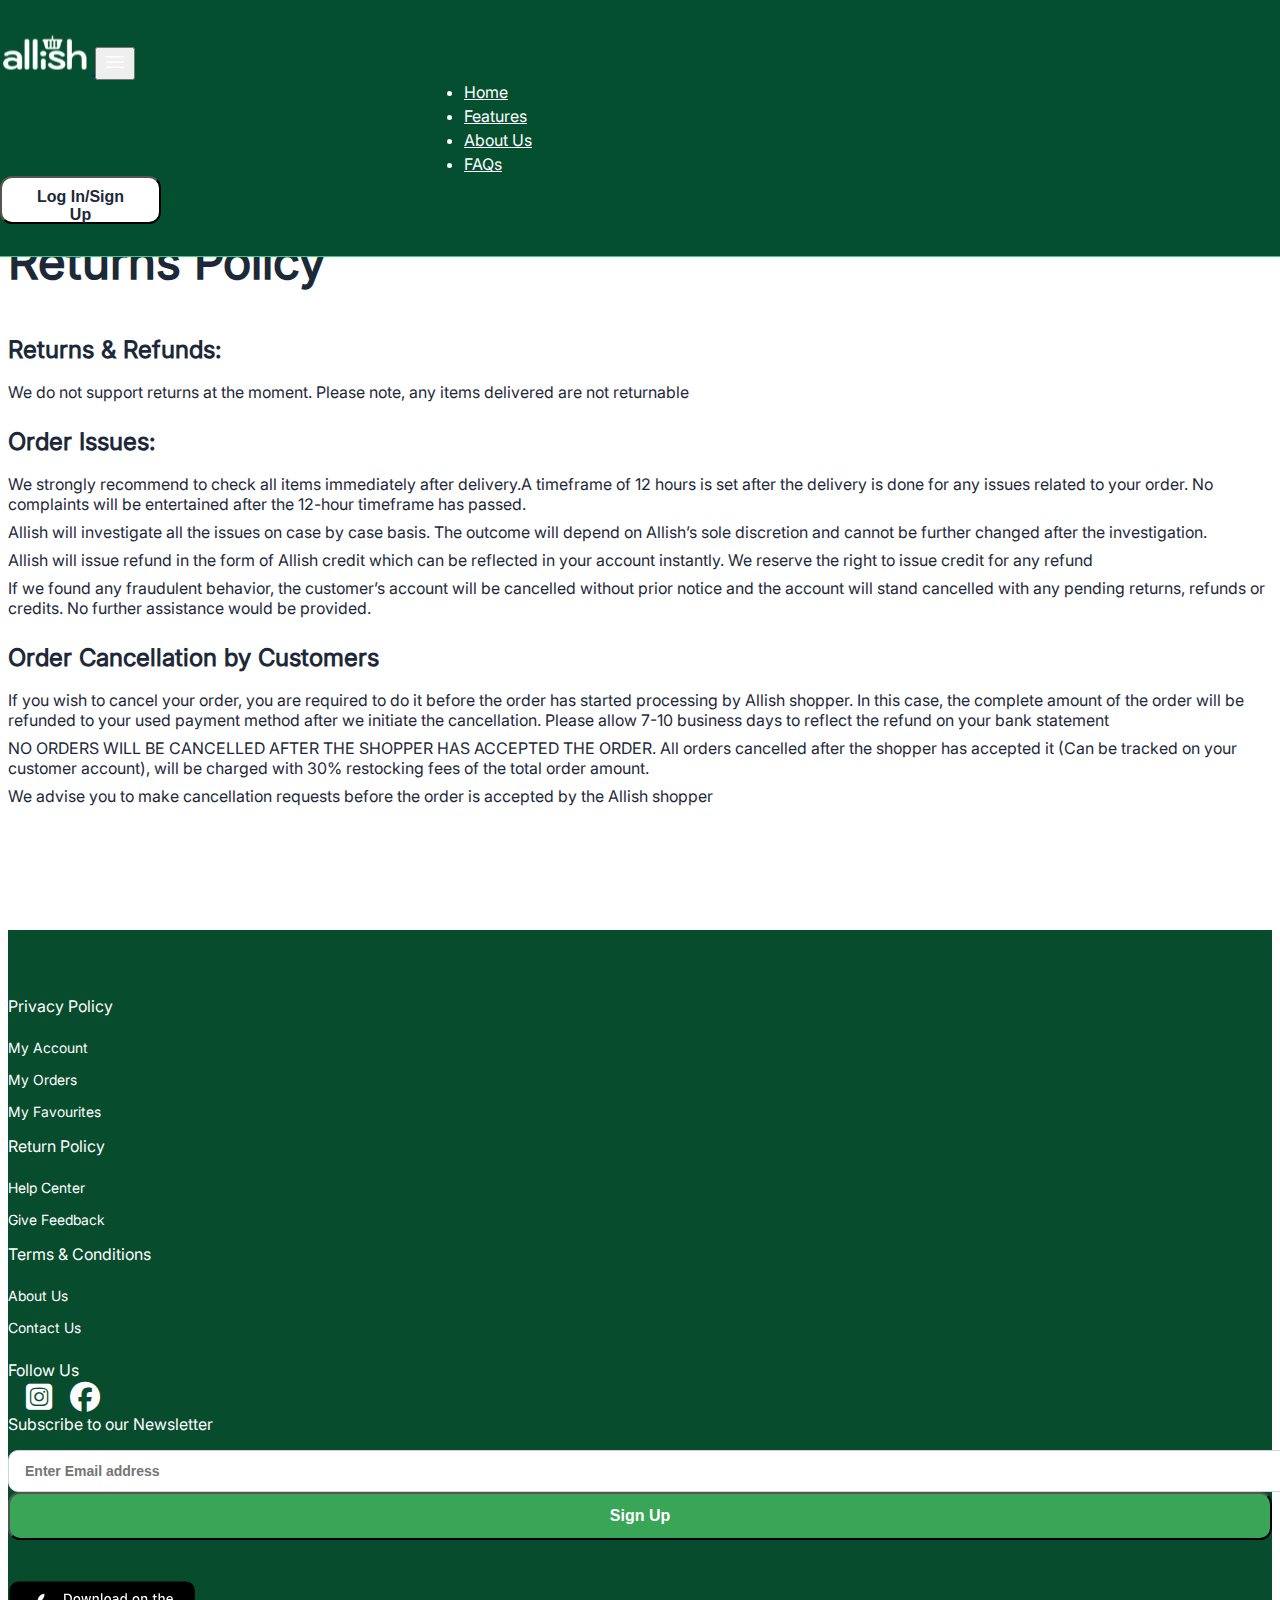
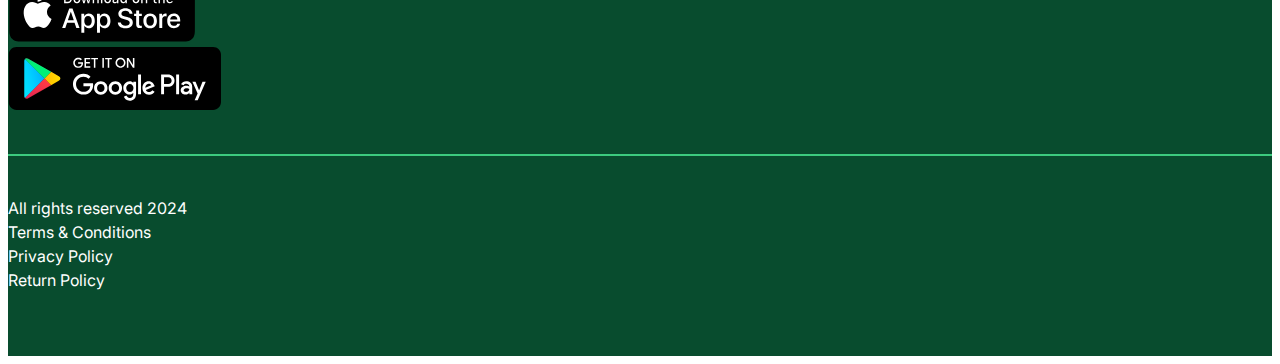
<file: return-policy.html>
<!DOCTYPE html>
<html lang="en">
<head>
    <meta charset="UTF-8">
    <meta name="viewport" content="width=device-width, initial-scale=1.0">
    <title>Allish - Return Policy</title>
    <link rel="icon" type="image/x-icon" href="./images/logo-1.svg">
    <link rel="stylesheet" href="header.css">
    <link rel="stylesheet" href="footer2.css">
    <link rel="stylesheet" href="policy-generic.css">
    <link href="https://cdn.jsdelivr.net/npm/bootstrap@5.0.2/dist/css/bootstrap.min.css" rel="stylesheet" integrity="sha384-EVSTQN3/azprG1Anm3QDgpJLIm9Nao0Yz1ztcQTwFspd3yD65VohhpuuCOmLASjC" crossorigin="anonymous">
    <link
      rel="stylesheet"
      href="https://cdnjs.cloudflare.com/ajax/libs/font-awesome/6.5.0/css/all.min.css"
    />
    <link href="https://fonts.googleapis.com/css2?family=Roboto:ital,wght@0,100;0,300;0,400;0,500;0,700;0,900;1,100;1,300;1,400;1,500;1,700;1,900&display=swap" rel="stylesheet">
</head>
<body>
      <!-- backdrop in mobile view -->
      <div class="nav-backdrop" id="nav-backdrop"></div>
    <header class="allish-header" id="allish-header">
        <div class="container">
          <nav class="navbar navbar-expand-md allish-nav">
            <a class="navbar-brand" href="index.html">
              <img src="./images/logo-1.svg" class="img-fluid" alt="Allish logo" loading="eager">

            </a>
            <button class="navbar-toggler" type="button" data-bs-toggle="collapse" data-bs-target="#navbarSupportedContent" aria-controls="navbarSupportedContent" aria-expanded="false" aria-label="Toggle navigation">
              <span class="navbar-toggler-icon"></span>
              <!-- <i class="fas fa-bars mob-menu"></i> -->
              <img src="./images/mob-nav.svg" alt="Mobile Burger menu">
            </button>
            <div class="navbar-collapse custom-nav" id="navbarSupportedContent">
              <ul class="navbar-nav mb-2 mb-lg-0 header-links">
                <li class="nav-item">
                  <a class="nav-link active" aria-current="page" href="index.html">Home</a>
                </li>
                <li class="nav-item">
                  <a class="nav-link" href="index.html#key-features">Features</a>
                </li>
                <li class="nav-item">
                  <a class="nav-link" href="index.html#about-us">About Us</a>
                </li>
                <li class="nav-item">
                  <a class="nav-link" href="index.html#faq">FAQs</a>
                </li>
              </ul>
              <div class="login d-none">
                <button type="button" class="btn login-signup-btn" id="close-button1">Log In/Sign Up</button>
              </div>
              <button type="button" class="close-mob-nav" id="close-mob-nav">
                <!-- <i class="fa-solid fa-xmark close-btn"></i> -->
                <img src="./images/cancel-nav.svg" alt="close navbar">
              </button>
            </div>
          </nav>
        </div>
    </header>
    <!-- section  -->
    <section class="terms-policy">
        <div class="terms-body">
            <div class="container">
                <div class="row justify-content-center">
                    <div class="col-lg-10">
                        <h1 class="main-heading text-center">Returns Policy</h1>
                        <div class="main-subheading mb-30"></div>
                            <!-- Returns & Refunds: -->
                            <div class="terms-heading mb-16">Returns & Refunds:</div>
                            <div class="terms-brief mb-24">
                                We do not support returns at the moment. Please note, any items delivered are not returnable
                            </div>
                            <!-- Returns & Refunds: -->
                            <div class="terms-heading mb-16">Order Issues:</div>
                            <div class="terms-brief mb-8">
                                We strongly recommend to check all items immediately after delivery.A timeframe of 12 hours is set after the delivery is done for any issues
                                related to your order. No complaints will be entertained after the 12-hour timeframe has passed.
                            </div>
                            <div class="terms-brief mb-8">
                                Allish will investigate all the issues on case by case basis. The outcome will depend on Allish’s sole discretion and cannot be further
                                changed after the investigation.
                            </div>
                            <div class="terms-brief mb-8">
                                Allish will issue refund in the form of Allish credit which can be reflected in your account instantly. We reserve the right to issue credit for any
                                refund
                            </div>
                            <div class="terms-brief mb-24">
                                If we found any fraudulent behavior, the customer’s account will be cancelled without prior notice and the account will stand cancelled with
                                any pending returns, refunds or credits. No further assistance would be provided.
                            </div>


                            <!-- Order Cancellation by Customers-->
                            <div class="terms-heading mb-16">Order Cancellation by Customers</div>
                            <div class="terms-brief mb-8">
                                If you wish to cancel your order, you are required to do it before the order has started processing by Allish shopper. In this case, the
                                complete amount of the order will be refunded to your used payment method after we initiate the cancellation. Please allow 7-10 business
                                days to reflect the refund on your bank statement
                            </div>
                            <div class="terms-brief mb-8">
                                NO ORDERS WILL BE CANCELLED AFTER THE SHOPPER HAS ACCEPTED THE ORDER. All orders cancelled after the shopper has
                                accepted it (Can be tracked on your customer account), will be charged with 30% restocking fees of the total order amount.                                
                            </div>
                            <div class="terms-brief mb-24">
                                We advise you to make cancellation requests before the order is accepted by the Allish shopper
                            </div>
                    </div>
                </div>
            </div>
        </div>
    </section>
    <!--  -->
    <footer class="footer">
      <div class="container">
          <div class="row">
              <!--Row 1 of 1-->
              <div class="col-12 col-md-5">
                <div class="row">
                  <!--Row 1 of 2-->
                  <div class="col-5 col-md-4 ">
                    <div class="footer-titles">Privacy Policy</div>
                    <div class="footer-all-links">
                      <a href="index.html#pocket" class="footer-links">My Account</a>
                      <a href="index.html#pocket" class="footer-links">My Orders</a>
                      <a href="index.html#pocket" class="footer-links">My Favourites</a>
                    </div>
                  </div>
                  <div class="col-5 col-md-4 ">
                      <div class="footer-titles">Return Policy</div>
                      <div class="footer-all-links">
                        <a href="#" class="footer-links">Help Center</a>
                        <a href="#" class="footer-links">Give Feedback</a>
                      </div>
                  </div>
                  <div class="col-6 col-md-4 ">
                      <div class="footer-titles text-nowrap mt-20">Terms & Conditions</div>
                      <div class="footer-all-links">
                        <a href="#" class="footer-links">About Us</a>
                        <a href="#" class="footer-links">Contact Us</a>
                      </div>
                  </div>
                  <div class="col-md-8">
                      <div class="social d-flex">
                          <div class="social-title">Follow Us</div>
                          <a href="" class="social-media">
                              <i class="fa-brands fa-square-instagram social-icon social-insta"></i>
                          </a>
                          <a href="" class="social-media">
                              <i class="fab fa-facebook social-icon"></i>
                          </a>
                      </div>
                  </div>
                </div>
              </div>
              <!--Row 2 of 1-->
              <div class="col-md-5 ms-auto">
                <div class="newsletter ms-auto">
                  <div class="newsletter-title">Subscribe to our Newsletter</div>
                  <form class="newsletter-form">
                      <div class="row">
                          <div class="col-8 col-md-9">
                              <input type="text" class="newsletter-input" placeholder="Enter Email address"/>
                          </div>
                          <div class="col-4 col-md-3 ps-0">
                              <button class="signup-btn btn" type="button"> Sign Up </button>
                          </div>
                      </div>
                  </form>

                  <!--  -->
                  <div class="row">
                      <div class="col-6 col-md-5 col-lg-4">
                          <a href="https://apps.apple.com/gb/app/allish-uk/id6502819288" target="_blank">
                              <img src="./images/app-store.svg" class="img-fluid" alt="Apple app store" loading="lazy">
                          </a>
                      </div>
                      <div class="col-6 col-md-5  col-lg-4 ps-0">
                          <a href="https://play.google.com/store/apps/details?id=allish.co.uk.prod" target="_blank">
                              <img src="./images/play-store.svg" class="img-fluid google-img" alt="Google Play Store" loading="lazy">
                          </a>
                      </div>
                  </div>
                  <!--  -->
                </div>
              </div>
            </div>
  
            <!--  -->
            <hr class="divider">
            <div class="row">
              <div class="col-md-7">
                  <div class="rights-reserved text-center text-md-start">All rights reserved 2024</div>
              </div>
              <div class="col-12 col-md-5 d-flex justify-content-between">
                  <a href="/term-condition.html" class="rights-link">
                      <div class="rights-item text-center">Terms & Conditions</div>
                  </a>
                  <a href="./privacy-policy.html" class="rights-link">
                      <div class="rights-item">Privacy Policy</div>
                  </a>
                  <a href="./return-policy.html" class="rights-link">
                      <div class="rights-item">Return Policy</div>
                  </a>
              </div>
            </div>
      </div>
    </footer>

      <script>
        document.getElementById('close-mob-nav').addEventListener('click', function() {
            document.getElementById('navbarSupportedContent').classList.toggle('show');
        });

        const headerLinks = document.querySelectorAll('.custom-nav .nav-link');

        headerLinks.forEach(element => {
            element.addEventListener('click', function() {
                document.getElementById('navbarSupportedContent').classList.toggle('show');
            });
        });


        const header = document.getElementById('allish-header');
        window.onscroll = function() {
            if (window.scrollY > 70){
                header.classList.add("header-bg-green");
            } else if (window.scrollY < 10){
                header.classList.remove("header-bg-green");
            }
        }
      </script>
</body>
<script src="https://cdn.jsdelivr.net/npm/bootstrap@5.0.2/dist/js/bootstrap.bundle.min.js" integrity="sha384-MrcW6ZMFYlzcLA8Nl+NtUVF0sA7MsXsP1UyJoMp4YLEuNSfAP+JcXn/tWtIaxVXM" crossorigin="anonymous"></script>
</html>
</file>
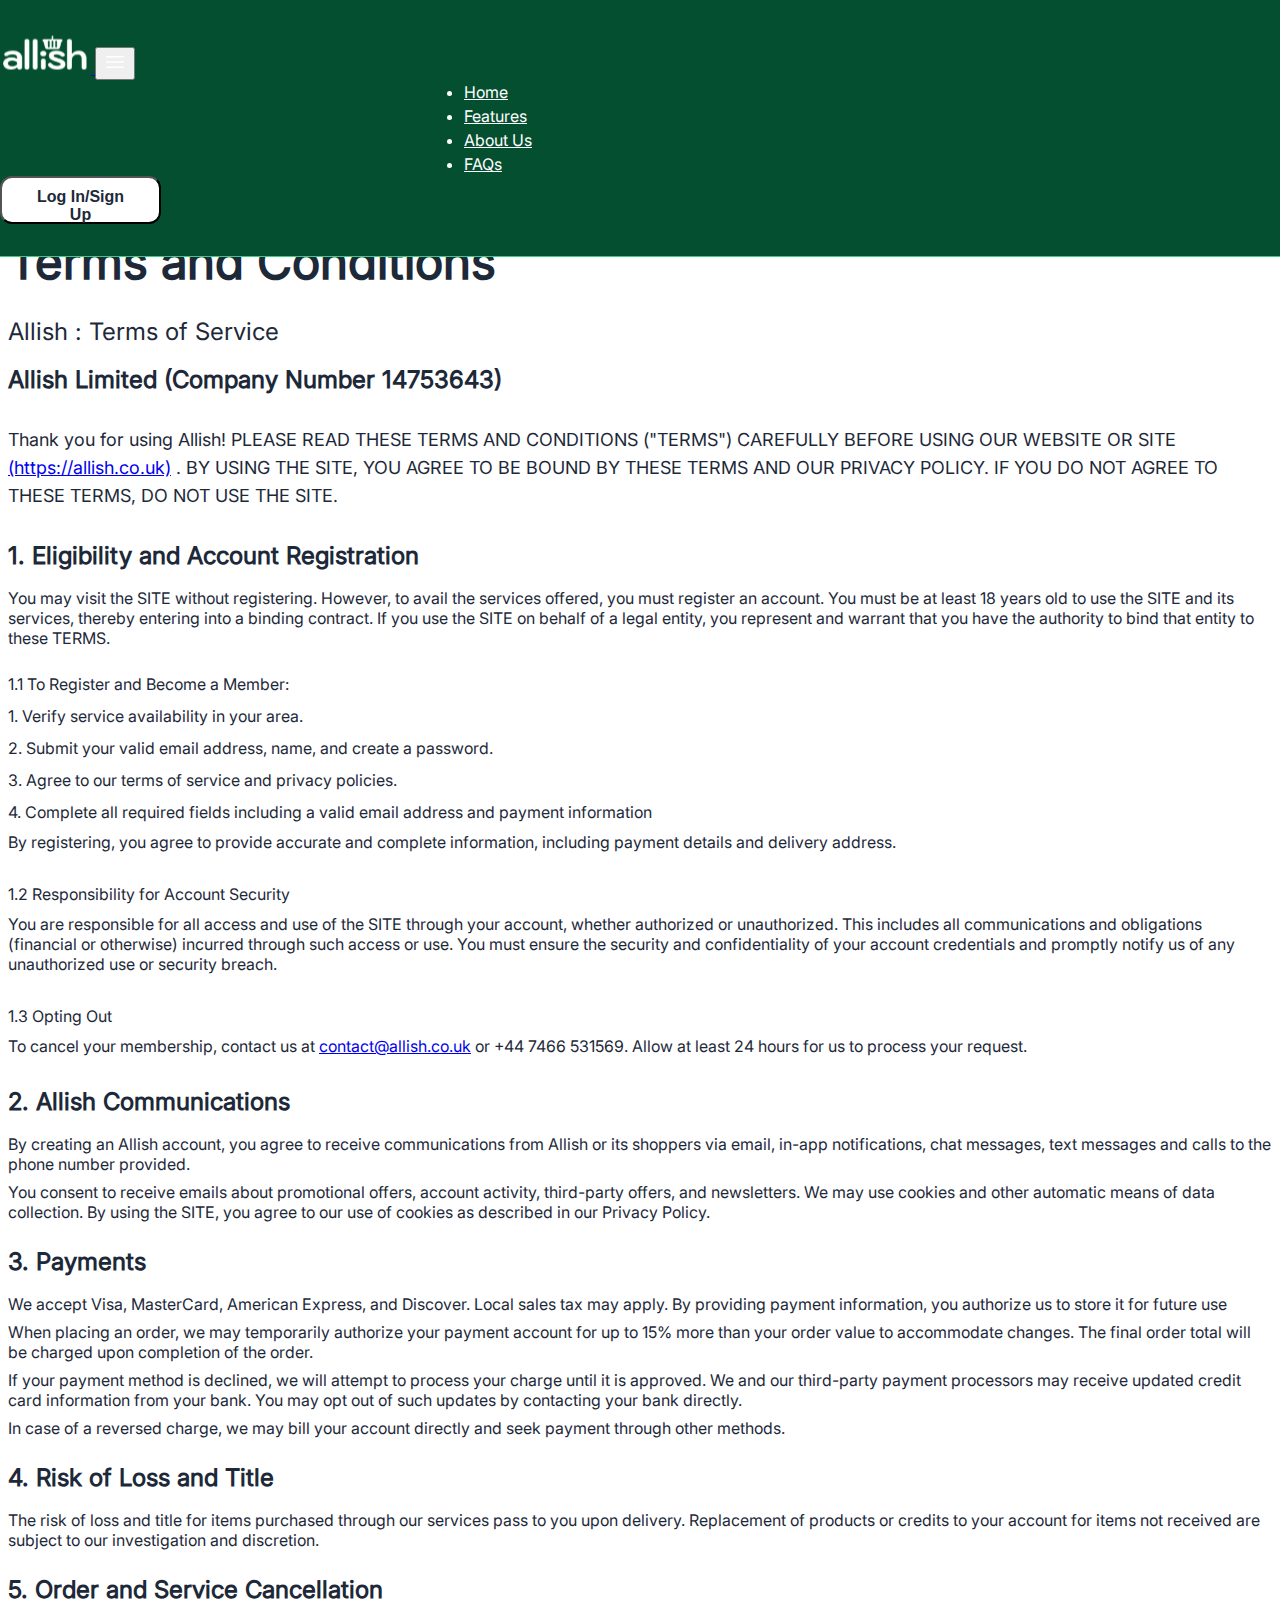
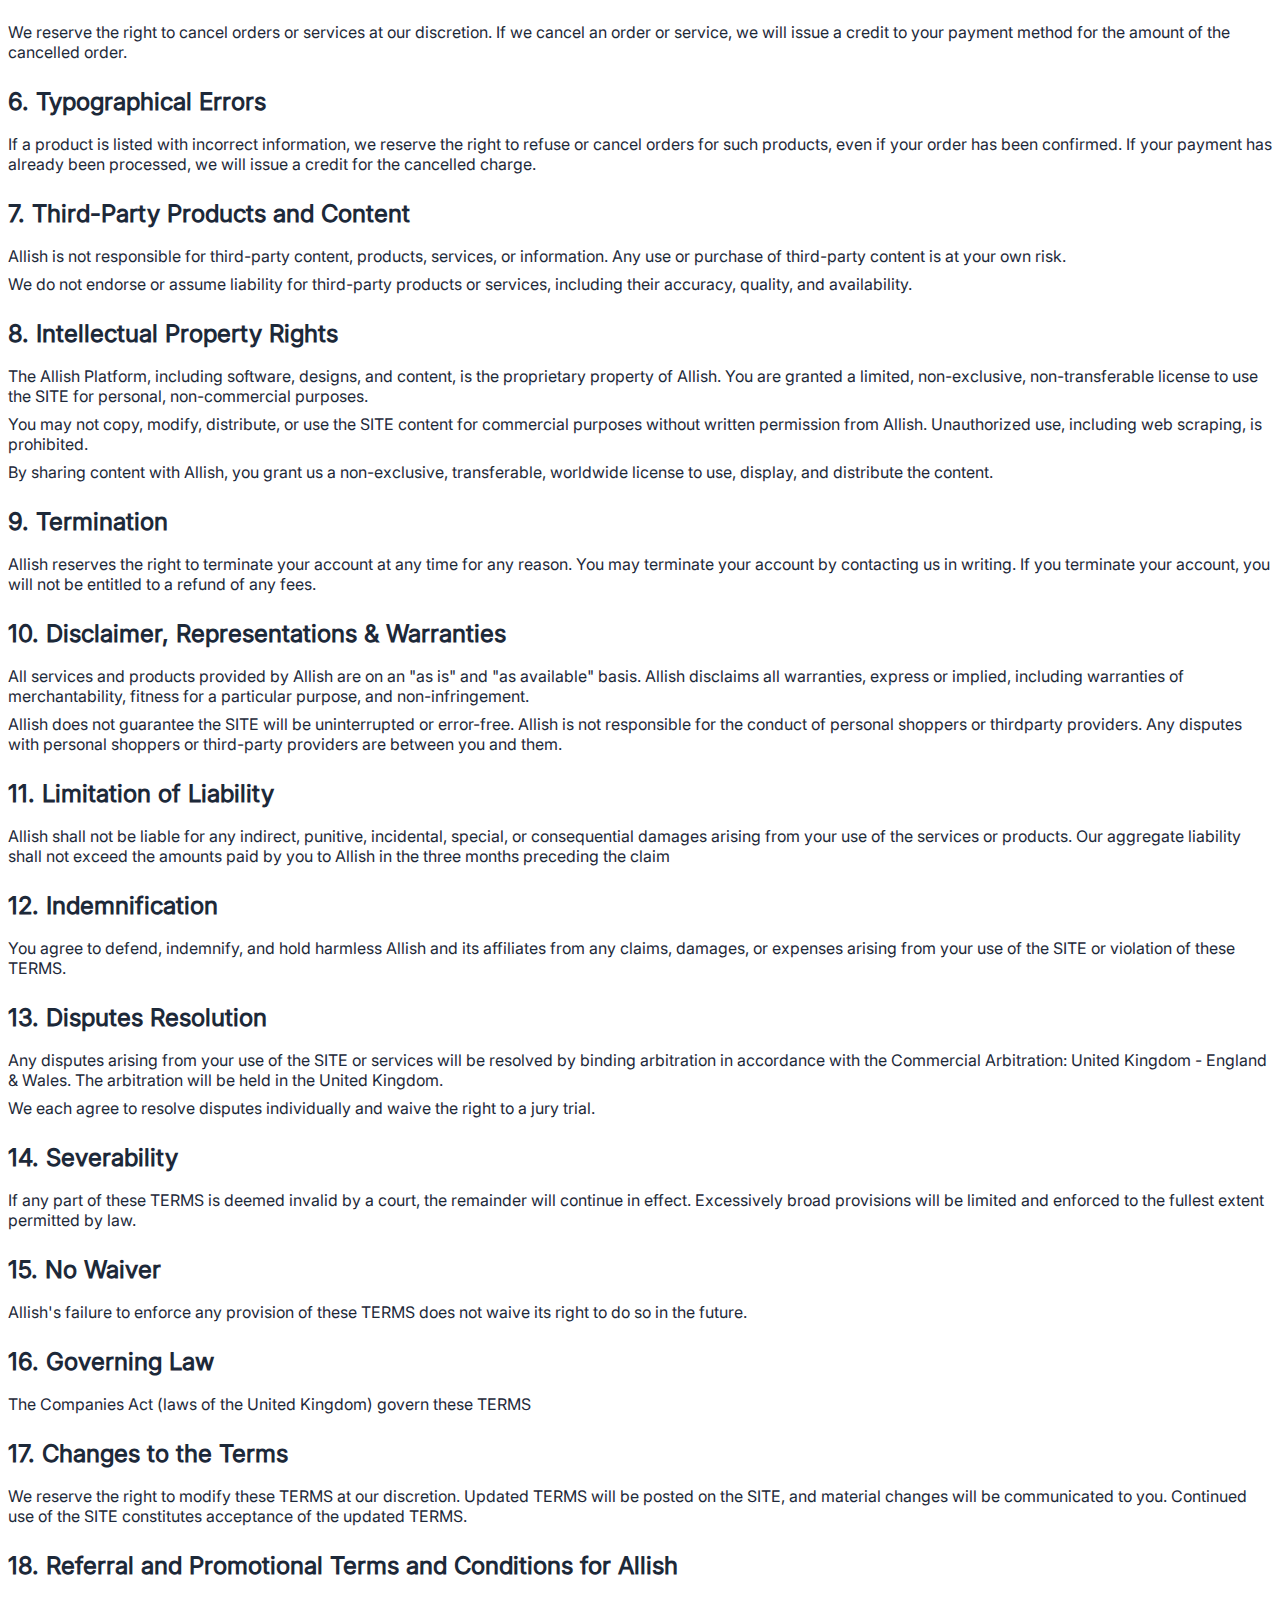
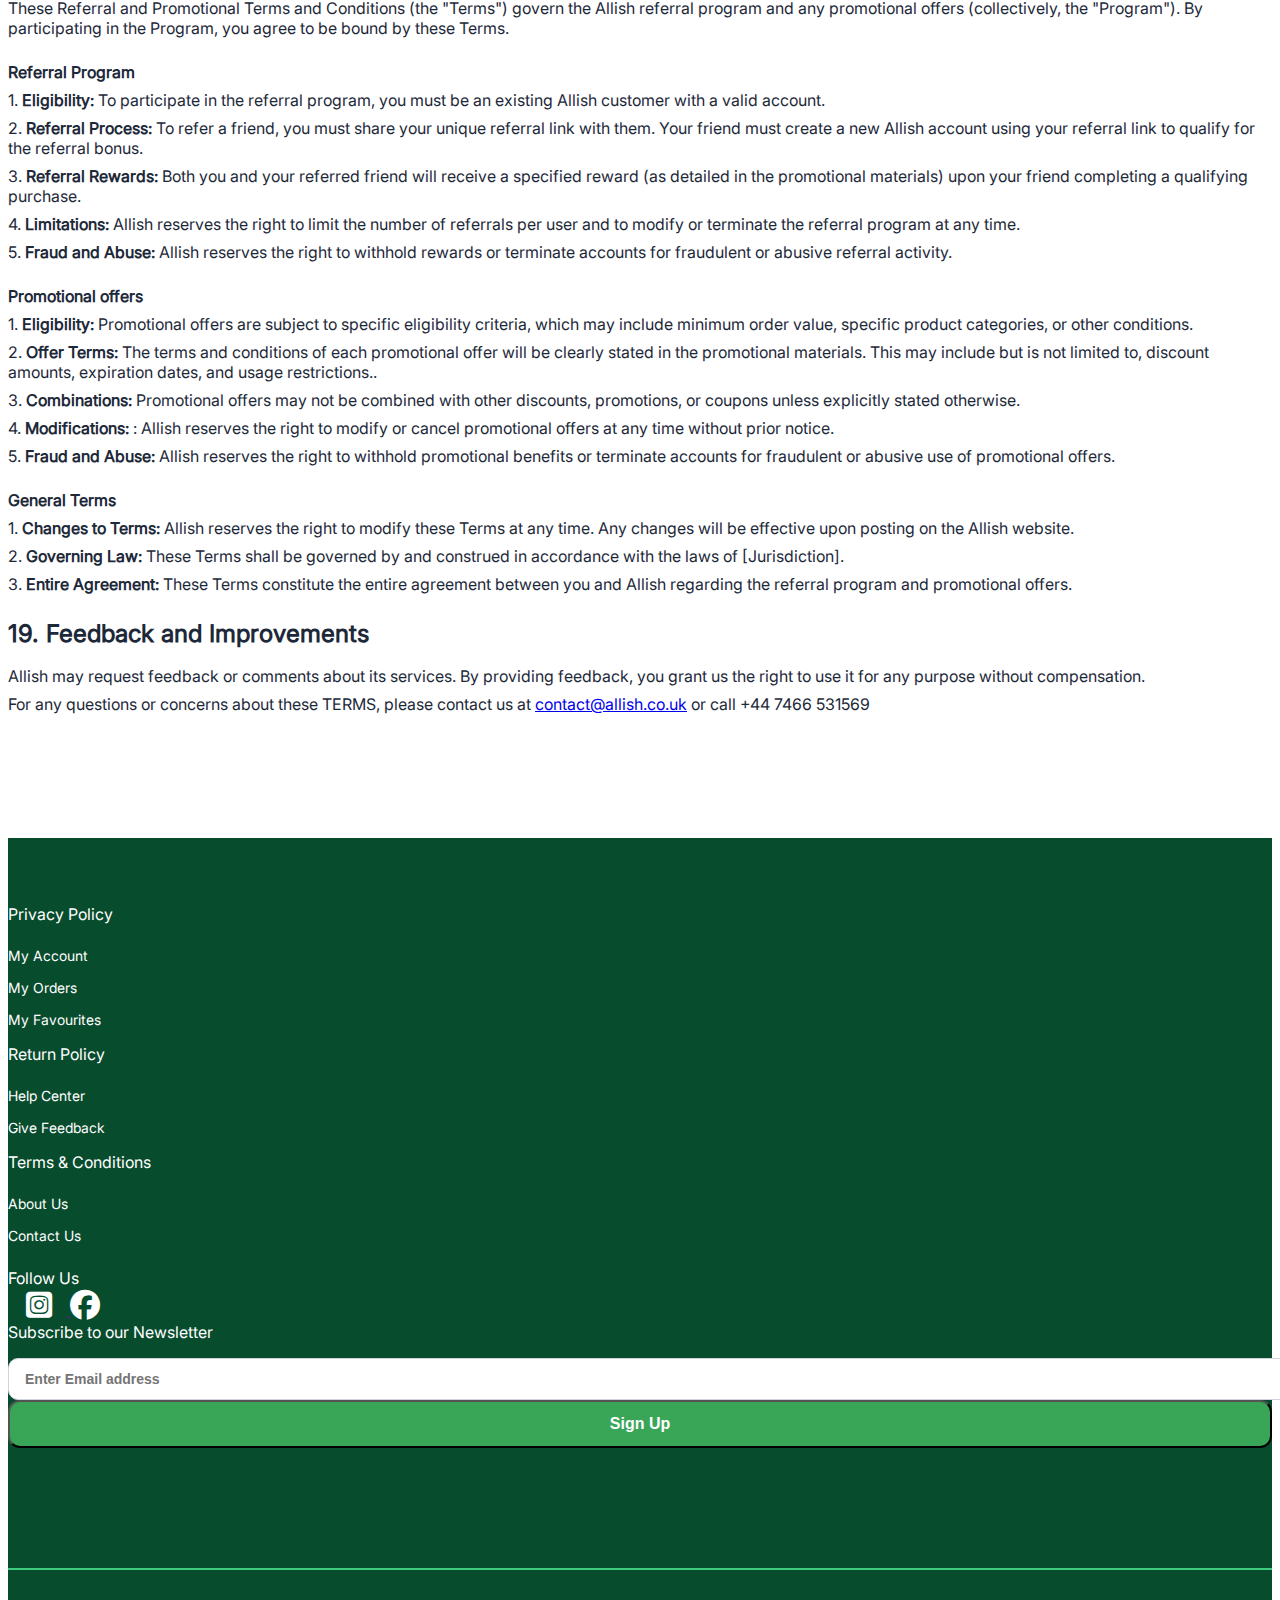
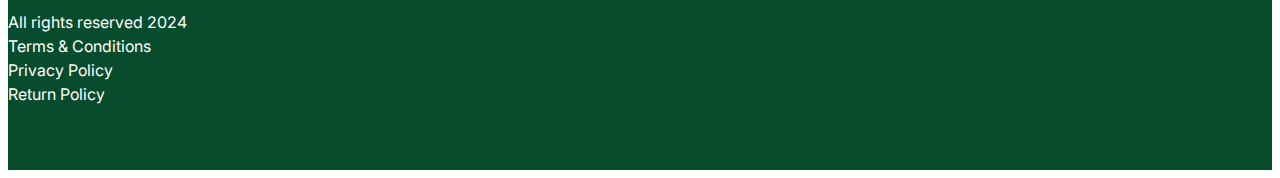
<file: term-condition.html>
<!DOCTYPE html>
<html lang="en">
<head>
    <meta charset="UTF-8">
    <meta name="viewport" content="width=device-width, initial-scale=1.0">
    <title>Allish - Terms & Conditions</title>
    <link rel="icon" type="image/x-icon" href="./images/logo-1.svg">
    <link rel="stylesheet" href="header.css">
    <link rel="stylesheet" href="footer2.css">
    <link rel="stylesheet" href="policy-generic.css">
    <link href="https://cdn.jsdelivr.net/npm/bootstrap@5.0.2/dist/css/bootstrap.min.css" rel="stylesheet" integrity="sha384-EVSTQN3/azprG1Anm3QDgpJLIm9Nao0Yz1ztcQTwFspd3yD65VohhpuuCOmLASjC" crossorigin="anonymous">
    <link
      rel="stylesheet"
      href="https://cdnjs.cloudflare.com/ajax/libs/font-awesome/6.5.0/css/all.min.css"
    />
    <link href="https://fonts.googleapis.com/css2?family=Roboto:ital,wght@0,100;0,300;0,400;0,500;0,700;0,900;1,100;1,300;1,400;1,500;1,700;1,900&display=swap" rel="stylesheet">
</head>
<body>
    <!-- backdrop in mobile view -->
    <div class="nav-backdrop" id="nav-backdrop"></div>
    <header class="allish-header" id="allish-header">
        <div class="container">
          <nav class="navbar navbar-expand-md allish-nav">
            <a class="navbar-brand" href="index.html">
              <img src="./images/logo-1.svg" class="img-fluid" alt="Allish logo" loading="eager">

            </a>
            <button class="navbar-toggler" type="button" data-bs-toggle="collapse" data-bs-target="#navbarSupportedContent" aria-controls="navbarSupportedContent" aria-expanded="false" aria-label="Toggle navigation">
              <span class="navbar-toggler-icon"></span>
              <!-- <i class="fas fa-bars mob-menu"></i> -->
              <img src="./images/mob-nav.svg" alt="Mobile Burger menu">
            </button>
            <div class="navbar-collapse custom-nav" id="navbarSupportedContent">
              <ul class="navbar-nav mb-2 mb-lg-0 header-links">
                <li class="nav-item">
                  <a class="nav-link active" aria-current="page" href="index.html">Home</a>
                </li>
                <li class="nav-item">
                  <a class="nav-link" href="index.html#key-features">Features</a>
                </li>
                <li class="nav-item">
                  <a class="nav-link" href="index.html#about-us">About Us</a>
                </li>
                <li class="nav-item">
                  <a class="nav-link" href="index.html#faq">FAQs</a>
                </li>
              </ul>
              <div class="login d-none">
                <button type="button" class="btn login-signup-btn" id="close-button1">Log In/Sign Up</button>
              </div>
              <button type="button" class="close-mob-nav" id="close-mob-nav">
                <!-- <i class="fa-solid fa-xmark close-btn"></i> -->
                <img src="./images/cancel-nav.svg" alt="close navbar">
              </button>
            </div>
          </nav>
        </div>
    </header>
    <!-- section  -->
    <section class="terms-policy">
        <div class="terms-body">
            <div class="container">
                <div class="row justify-content-center">
                    <div class="col-lg-10">
                        <h1 class="main-heading text-center mb-24">Terms and Conditions</h1>
                        <div class="term-service text-center">Allish : Terms of Service </div>
                        <div class="terms-heading mb-30 text-center">Allish Limited (Company Number 14753643)</div>
                        <div class="main-subheading mb-30 pt-4">
                          Thank you for using Allish! PLEASE READ THESE TERMS AND CONDITIONS ("TERMS") CAREFULLY BEFORE USING OUR WEBSITE 
                          OR SITE <a href="https://allish.co.uk" target="_blank">(https://allish.co.uk)</a> . BY USING THE SITE, YOU AGREE TO BE BOUND BY THESE TERMS AND OUR PRIVACY POLICY. IF 
                          YOU DO NOT AGREE TO THESE TERMS, DO NOT USE THE SITE.
                        </div>
                        <div class="terms-details">
                          <div class="terms-heading mb-16">1. Eligibility and Account Registration</div>
                          <div class="terms-brief mb-24">You may visit the SITE without registering. However, to avail the services offered, you must register an account. You must be at least 18
                            years old to use the SITE and its services, thereby entering into a binding contract. If you use the SITE on behalf of a legal entity, you
                            represent and warrant that you have the authority to bind that entity to these TERMS.</div>
                            <div class="term-list-all">
                              <div class="terms-list mb-8">1.1 To Register and Become a Member:</div>
                              <div class="terms-list mb-8">1. Verify service availability in your area.</div>
                              <div class="terms-list mb-8">2. Submit your valid email address, name, and create a password.</div>
                              <div class="terms-list mb-8">3. Agree to our terms of service and privacy policies.</div>
                              <div class="terms-list mb-8">4. Complete all required fields including a valid email address and payment information</div>  
                            </div>
                            <div class="terms-brief mb-30 mt-4">
                              By registering, you agree to provide accurate and complete information, including payment details and delivery address.
                            </div>
                            <!-- Term 1.2 -->
                            <div class="term-list-all">
                              <div class="terms-list mb-8">1.2 Responsibility for Account Security</div>
                              <div class="terms-brief mb-30">
                                You are responsible for all access and use of the SITE through your account, whether authorized or unauthorized. This includes all
                                communications and obligations (financial or otherwise) incurred through such access or use. You must ensure the security and
                                confidentiality of your account credentials and promptly notify us of any unauthorized use or security breach.
                              </div>
                            </div>
                            <!-- Term 1.3 -->
                            <div class="term-list-all">
                              <div class="terms-list mb-8">1.3 Opting Out</div>
                              <div class="terms-brief mb-30">
                                To cancel your membership, contact us at <a href="mailto:contact@allish.co.uk">contact@allish.co.uk</a> or +44 7466 531569. Allow at least 24 hours for us to process your request.
                              </div>
                            </div>
                            <!-- Allish communication -->
                            <div class="terms-heading mb-16">2. Allish Communications</div>
                            <div class="terms-brief mb-8">By creating an Allish account, you agree to receive communications from Allish or its shoppers via email, in-app notifications, chat
                              messages, text messages and calls to the phone number provided.
                              
                            </div>
                            <div class="terms-brief mb-24">You consent to receive emails about promotional offers, account activity, third-party offers, and newsletters. We may use cookies and other
                              automatic means of data collection. By using the SITE, you agree to our use of cookies as described in our Privacy Policy.
                            </div>
                            <!-- Paymment -->
                            <div class="terms-heading mb-16">3. Payments</div>
                            <div class="terms-brief mb-8">
                              We accept Visa, MasterCard, American Express, and Discover. Local sales tax may apply. By providing payment information, you authorize
                              us to store it for future use
                            </div>
                            <div class="terms-brief mb-8">
                              When placing an order, we may temporarily authorize your payment account for up to 15% more than your order value to accommodate
                              changes. The final order total will be charged upon completion of the order.
                            </div>
                            <div class="terms-brief mb-8">
                              If your payment method is declined, we will attempt to process your charge until it is approved. We and our third-party payment processors
                              may receive updated credit card information from your bank. You may opt out of such updates by contacting your bank directly.
                            </div>
                            <div class="terms-brief mb-24">
                              In case of a reversed charge, we may bill your account directly and seek payment through other methods.
                            </div>
                            

                            <!-- Risk of Loss and Title -->
                            <div class="terms-heading mb-16">4. Risk of Loss and Title</div>
                            <div class="terms-brief mb-24">
                              The risk of loss and title for items purchased through our services pass to you upon delivery. Replacement of products or credits to your
                              account for items not received are subject to our investigation and discretion.
                            </div>
                            <!-- 5. Order and Service Cancellation -->
                            <div class="terms-heading mb-16">5. Order and Service Cancellation</div>
                            <div class="terms-brief mb-24">
                              We reserve the right to cancel orders or services at our discretion. If we cancel an order or service, we will issue a credit to your payment
                              method for the amount of the cancelled order.
                            </div>

                            <!-- 6. Typographical Errors -->
                            <div class="terms-heading mb-16">6. Typographical Errors</div>
                            <div class="terms-brief mb-24">
                              If a product is listed with incorrect information, we reserve the right to refuse or cancel orders for such products, even if your order has been
                              confirmed. If your payment has already been processed, we will issue a credit for the cancelled charge.
                            </div>

                            <!-- 7. Third-Party Products and Content -->
                            <div class="terms-heading mb-16">7. Third-Party Products and Content</div>
                            <div class="terms-brief mb-8">
                              Allish is not responsible for third-party content, products, services, or information. Any use or purchase of third-party content is at your own
                              risk.
                            </div>
                            <div class="terms-brief mb-24">
                              We do not endorse or assume liability for third-party products or services, including their accuracy, quality, and availability.
                            </div>

                            <!-- 8. Intellectual Property Rights-->
                            <div class="terms-heading mb-16">8. Intellectual Property Rights</div>
                            <div class="terms-brief mb-8">
                              The Allish Platform, including software, designs, and content, is the proprietary property of Allish. You are granted a limited, non-exclusive,
                              non-transferable license to use the SITE for personal, non-commercial purposes.
                            </div>
                            <div class="terms-brief mb-8">
                              You may not copy, modify, distribute, or use the SITE content for commercial purposes without written permission from Allish. Unauthorized
                              use, including web scraping, is prohibited.
                            </div>
                            <div class="terms-brief mb-24">
                              By sharing content with Allish, you grant us a non-exclusive, transferable, worldwide license to use, display, and distribute the content.
                            </div>

                            <!-- 9. Termination-->
                            <div class="terms-heading mb-16">9. Termination</div>
                            <div class="terms-brief mb-24">Allish reserves the right to terminate your account at any time for any reason. You may terminate your account by contacting us in writing. If
                              you terminate your account, you will not be entitled to a refund of any fees.</div>

                            <!-- 10. Disclaimer, Representations & Warranties-->
                            <div class="terms-heading mb-16">10. Disclaimer, Representations & Warranties
                            </div>
                            <div class="terms-brief mb-8">
                              All services and products provided by Allish are on an "as is" and "as available" basis. Allish disclaims all warranties, express or implied,
                              including warranties of merchantability, fitness for a particular purpose, and non-infringement.
                            </div>
                            <div class="terms-brief mb-24">
                              Allish does not guarantee the SITE will be uninterrupted or error-free. Allish is not responsible for the conduct of personal shoppers or thirdparty providers. Any disputes with personal shoppers or third-party providers are between you and them.
                            </div>

                            <!-- 11. Limitation of Liability-->
                            <div class="terms-heading mb-16">11. Limitation of Liability</div>
                            <div class="terms-brief mb-24">
                              Allish shall not be liable for any indirect, punitive, incidental, special, or consequential damages arising from your use of the services or
                              products. Our aggregate liability shall not exceed the amounts paid by you to Allish in the three months preceding the claim
                            </div>
                            
                            <!-- 12. Indemnification-->
                            <div class="terms-heading mb-16">12. Indemnification</div>
                            <div class="terms-brief mb-24">
                              You agree to defend, indemnify, and hold harmless Allish and its affiliates from any claims, damages, or expenses arising from your use of
                              the SITE or violation of these TERMS.                              
                            </div>

                            <!-- 13. Disputes Resolution-->
                            <div class="terms-heading mb-16">13. Disputes Resolution</div>
                            <div class="terms-brief mb-8">
                              Any disputes arising from your use of the SITE or services will be resolved by binding arbitration in accordance with the Commercial
                              Arbitration: United Kingdom - England & Wales. The arbitration will be held in the United Kingdom.
                            </div>
                            <div class="terms-brief mb-24">
                              We each agree to resolve disputes individually and waive the right to a jury trial.
                            </div>

                            <!-- 14. Severability-->
                            <div class="terms-heading mb-16">14. Severability</div>
                            <div class="terms-brief mb-24">If any part of these TERMS is deemed invalid by a court, the remainder will continue in effect. Excessively broad provisions will be limited
                              and enforced to the fullest extent permitted by law.
                              </div>

                            <!-- 15. No Waiver-->
                            <div class="terms-heading mb-16">15. No Waiver</div>
                            <div class="terms-brief mb-24">Allish's failure to enforce any provision of these TERMS does not waive its right to do so in the future.
                            </div>

                            <!-- 16. Governing Law-->
                            <div class="terms-heading mb-16">16. Governing Law
                            </div>
                            <div class="terms-brief mb-24">The Companies Act (laws of the United Kingdom) govern these TERMS</div>

                            <!--17. Changes to the Terms -->
                            <div class="terms-heading mb-16">17. Changes to the Terms</div>
                            <div class="terms-brief mb-24">We reserve the right to modify these TERMS at our discretion. Updated TERMS will be posted on the SITE, and material changes will be
                              communicated to you. Continued use of the SITE constitutes acceptance of the updated TERMS.
                              </div>

                            <!-- -->
                            <div class="terms-heading mb-16">18. Referral and Promotional Terms and Conditions for Allish</div>
                            <div class="terms-brief mb-24">These Referral and Promotional Terms and Conditions (the "Terms") govern the Allish referral program and any promotional offers
                              (collectively, the "Program"). By participating in the Program, you agree to be bound by these Terms.
                              </div>

                              <!-- referal program -->
                            <div class="terms-brief mb-8"> <b>Referral Program</b></div>
                            <div class="terms-brief mb-8">
                              1. <b>Eligibility:</b>  To participate in the referral program, you must be an existing Allish customer with a valid account.
                            </div>
                            <div class="terms-brief mb-8">
                              2. <b>Referral Process:</b>
                              To refer a friend, you must share your unique referral link with them. Your friend must create a new Allish account
                              using your referral link to qualify for the referral bonus.
                            </div>
                            <div class="terms-brief mb-8">
                              3. <b>Referral Rewards:</b>
                              Both you and your referred friend will receive a specified reward (as detailed in the promotional materials) upon your friend completing a qualifying purchase.
                            </div>
                            <div class="terms-brief mb-8">
                              4. <b>Limitations:</b>
                              Allish reserves the right to limit the number of referrals per user and to modify or terminate the referral program at any time.
                            </div>
                            <div class="terms-brief mb-24">
                              5. <b>Fraud and Abuse:</b>
                              Allish reserves the right to withhold rewards or terminate accounts for fraudulent or abusive referral activity.
                            </div>

                            <!-- Promotional offers -->
                            <div class="terms-brief mb-8"> <b>Promotional offers</b></div>
                            <div class="terms-brief mb-8">
                              1. <b>Eligibility:</b>  Promotional offers are subject to specific eligibility criteria, which may include minimum order value, specific product
                              categories, or other conditions.
                            </div>
                            <div class="terms-brief mb-8">
                              2. <b>Offer Terms:</b>  The terms and conditions of each promotional offer will be clearly stated in the promotional materials. This may include but
                              is not limited to, discount amounts, expiration dates, and usage restrictions..
                            </div>
                            <div class="terms-brief mb-8">
                              3. <b>Combinations:</b>  Promotional offers may not be combined with other discounts, promotions, or coupons unless explicitly stated otherwise.
                            </div>
                            <div class="terms-brief mb-8">
                              4. <b>Modifications:</b>  : Allish reserves the right to modify or cancel promotional offers at any time without prior notice.
                            </div>
                            <div class="terms-brief mb-24">
                              5. <b>Fraud and Abuse:</b>  Allish reserves the right to withhold promotional benefits or terminate accounts for fraudulent or abusive use of
                              promotional offers.
                            </div>

                            <!-- general Terms -->
                            <div class="terms-brief mb-8"> <b>General Terms</b></div>
                            <div class="terms-brief mb-8">
                              1. <b>Changes to Terms:</b>  Allish reserves the right to modify these Terms at any time. Any changes will be effective upon posting on the Allish
                              website.
                            </div>
                            <div class="terms-brief mb-8">
                              2. <b>Governing Law:</b>  These Terms shall be governed by and construed in accordance with the laws of [Jurisdiction].
                            </div>
                            <div class="terms-brief mb-24">
                              3. <b>Entire Agreement:</b> These Terms constitute the entire agreement between you and Allish regarding the referral program and promotional
                              offers.                              
                            </div>
                            <!--  -->
                            <!-- -->
                            <div class="terms-heading mb-16">19. Feedback and Improvements
                            </div>
                            <div class="terms-brief mb-8">Allish may request feedback or comments about its services. By providing feedback, you grant us the right to use it for any purpose without
                              compensation.
                              </div>
                            <div class="terms-brief mb-24">
                              For any questions or concerns about these TERMS, please contact us at <a href="mailto:contact@allish.co.uk">contact@allish.co.uk</a> or call +44 7466 531569
                            </div>
                    </div>
                </div>
            </div>
        </div>
    </section>
    <!--  -->
    <footer class="footer">
      <div class="container">
          <div class="row">
              <!--Row 1 of 1-->
              <div class="col-12 col-md-5">
                <div class="row">
                  <!--Row 1 of 2-->
                  <div class="col-5 col-md-4 ">
                    <div class="footer-titles">Privacy Policy</div>
                    <div class="footer-all-links">
                      <a href="index.html#pocket" class="footer-links">My Account</a>
                      <a href="index.html#pocket" class="footer-links">My Orders</a>
                      <a href="index.html#pocket" class="footer-links">My Favourites</a>
                    </div>
                  </div>
                  <div class="col-5 col-md-4 ">
                      <div class="footer-titles">Return Policy</div>
                      <div class="footer-all-links">
                        <a href="#" class="footer-links">Help Center</a>
                        <a href="#" class="footer-links">Give Feedback</a>
                      </div>
                  </div>
                  <div class="col-6 col-md-4 ">
                      <div class="footer-titles text-nowrap mt-20">Terms & Conditions</div>
                      <div class="footer-all-links">
                        <a href="#" class="footer-links">About Us</a>
                        <a href="#" class="footer-links">Contact Us</a>
                      </div>
                  </div>
                  <div class="col-md-8">
                      <div class="social d-flex">
                          <div class="social-title">Follow Us</div>
                          <a href="" class="social-media">
                              <i class="fa-brands fa-square-instagram social-icon social-insta"></i>
                          </a>
                          <a href="" class="social-media">
                              <i class="fab fa-facebook social-icon"></i>
                          </a>
                      </div>
                  </div>
                </div>
              </div>
              <!--Row 2 of 1-->
              <div class="col-md-5 ms-auto">
                <div class="newsletter ms-auto">
                  <div class="newsletter-title">Subscribe to our Newsletter</div>
                  <form class="newsletter-form">
                      <div class="row">
                          <div class="col-8 col-md-9">
                              <input type="text" class="newsletter-input" placeholder="Enter Email address"/>
                          </div>
                          <div class="col-4 col-md-3 ps-0">
                              <button class="signup-btn btn" type="button"> Sign Up </button>
                          </div>
                      </div>
                  </form>

                  <!--  -->
                  <div class="row">
                      <div class="col-6 col-md-5 col-lg-4">
                          <a href="https://apps.apple.com/gb/app/allish-uk/id6502819288" target="_blank">
                              <img src="./images/app-store.svg" class="img-fluid" alt="Apple app store" loading="lazy">
                          </a>
                      </div>
                      <div class="col-6 col-md-5  col-lg-4 ps-0">
                          <a href="https://play.google.com/store/apps/details?id=allish.co.uk.prod" target="_blank">
                              <img src="./images/play-store.svg" class="img-fluid google-img" alt="Google Play Store" loading="lazy">
                          </a>
                      </div>
                  </div>
                  <!--  -->
                </div>
              </div>
            </div>
  
            <!--  -->
            <hr class="divider">
            <div class="row">
              <div class="col-md-7">
                  <div class="rights-reserved text-center text-md-start">All rights reserved 2024</div>
              </div>
              <div class="col-12 col-md-5 d-flex justify-content-between">
                  <a href="./term-condition.html" class="rights-link">
                      <div class="rights-item text-center">Terms & Conditions</div>
                  </a>
                  <a href="./privacy-policy.html" class="rights-link">
                      <div class="rights-item">Privacy Policy</div>
                  </a>
                  <a href="./return-policy.html" class="rights-link">
                      <div class="rights-item">Return Policy</div>
                  </a>
              </div>
            </div>
      </div>
    </footer>

      <script>
        document.getElementById('close-mob-nav').addEventListener('click', function() {
            document.getElementById('navbarSupportedContent').classList.toggle('show');
        });

        const headerLinks = document.querySelectorAll('.custom-nav .nav-link');

        headerLinks.forEach(element => {
            element.addEventListener('click', function() {
                document.getElementById('navbarSupportedContent').classList.toggle('show');
            });
        });


        // const header = document.getElementById('allish-header');
        // window.onscroll = function() {
        //     if (window.scrollY > 70){
        //         header.classList.add("header-bg-green");
        //     } else if (window.scrollY < 10){
        //         header.classList.remove("header-bg-green");
        //     }
        // }
      </script>
</body>
<script src="https://cdn.jsdelivr.net/npm/bootstrap@5.0.2/dist/js/bootstrap.bundle.min.js" integrity="sha384-MrcW6ZMFYlzcLA8Nl+NtUVF0sA7MsXsP1UyJoMp4YLEuNSfAP+JcXn/tWtIaxVXM" crossorigin="anonymous"></script>
</html>
</file>
<file: footer.css>
/* Global Footer */

.footer-section{
    font-family: "Inter", sans-serif !important;
    background-color: #084C2E;
    color: #FFFFFF;
}

.footer-row{
  padding-top: 40px;
  padding-bottom: 24px;
}
/* Row 1 0f 1 CSS */

.footer-row-1{
  margin-bottom: 24px;
}
.footer-card{
  margin-bottom: 20px;

  
}

.footer-title{
  font-size: 16px;
  font-weight: 500;
  line-height: 24px;
  margin-bottom: 20px;
}

.footer-subtitle{
  display: block;
  font-size: 14px;
  line-height: 20px;
  margin-bottom: 12px;
  text-decoration: none;
}

.followUs{
  font-size: 16px;
  font-weight: 500;
  line-height: 24px;
}
.followUs-icon{
  width: 32px;
  height: 32px;
  font-size: 31px;

}


/* Row 2 of 1 CSS */

.subscribe{
  font-size: 16px;
  font-weight: 500;
  line-height: 24px;
  margin-bottom: 14px;
}

.signUp{
  margin-bottom: 40px;
}
.form-control{
  border-radius: 10px;
  border: 1px;
  height: 48px;
  padding: 12px 16px;
  margin-right: 8px;
}

.signUp-btn{
  background-color: #39A657;
  border-radius: 12px;
  font-size: 16px;
  font-weight: 600;
  padding: 10px 21px;
  line-height: 24px;
  
}

.app-store{
  height:51.05px;
  width:152.73px;
  margin-right: 16px;
}
.play-store{
  height: 51.05px;
  width:172.3px
}


/* Copyright section CSS */

.copyright-title{
  
  font-weight: 500;
  margin-bottom: 24px;

}

.copyright-subtitle{
  font-size: 14px;
  font-weight: 400;
  line-height: 20px;
  white-space: nowrap;
  text-decoration: none;
  color: inherit;
  display: inline-block;

}  

.copyright{
  padding-top: 24px;
  padding-bottom: 40px;
}

/* MEDIA QUERY */


@media screen and (min-width: 1280px) {

  .footer-row{
    padding-top: 64px;
    padding-bottom: 40px;
  }

  .footer-row-1{
    margin-bottom: 0;
  }

  .search{
    max-width: 518px;
    height: 86px;
  }

  .signUp-btn{
     min-width: 109px;
  }

  .SignUp{
    padding: 12px 24px;

  }

  .app-store{
    height:45px;
    width:134.62px;
    margin-right: 16.98px;

  }
  .play-store{
    height:45px;
    width:151.88px;
  }

  .copyright{
    padding-top: 40px;
    padding-bottom: 64px;
  }
.copyright-title{
  margin-bottom: 0;
}
  .copyright-subtitle{
    font-size: 16px;
    font-weight: 500;
    line-height: 24px;
  }
 
 .form-control{
  width: 377px;
} 
}
</file>
<file: footer2.css>
/* rane */

.footer{
    background-color: #084C2E;
    color: #FFFFFF;
    font-family: "Inter", sans-serif !important;
    padding: 40px 0;
  }
  
  .footer-titles{
    font-size: 16px;
    font-weight: 500;
    line-height: 24px;
    margin-bottom: 20px;
  }
  
  .footer-links, 
  .footer-links:hover {
    color: inherit;
    display: block;
    font-size: 14px;
    line-height: 20px;
    margin-bottom: 12px;
    text-decoration: none;
  }
  
  .social {
    margin-top: 20px;
  }
  
  .social-title,
  .newsletter-title {
    font-size: 16px;
    font-weight: 500;
    line-height: 24px;
  }
  
  .social-icon {
    color: #fff;
    font-size: 30px;
  }
  
  .social-insta {
    margin: 0 14px 0 18px;
  }
  
  .rights-link,
  .rights-link:hover,
  .rights-link:focus-visible {
    text-decoration: none;
    color: inherit;
    outline: none;
  }
  .newsletter-title {
    margin: 24px 0 14px;
  }
  
  .newsletter-form {
    margin-bottom: 40px;
  }
  
  .divider{
    border: 1px solid #3CCB7F;
    margin: 24px 0;
  }
  
  .rights-reserved {
    font-size: 16px;
    font-weight: 500;
    line-height: 24px;
    margin-bottom: 24px;
  }
  
  .rights-item {
    font-size: 14px;
  }
  
  .mt-20 {
    margin-top: 20px;
  }
  
  .newsletter .signup-btn,
  .newsletter .signup-btn:hover{
    background-color: #39A657;
    border-radius: 12px;
    color: #fff;
    font-size: 16px;
    font-weight: 600;
    padding: 10px 23px;
    line-height: 24px;
    width: 100%;
    height: 48px;
  }
  
  .newsletter-input {
    border: 1px solid #D0D5DD;
    border-radius: 10px;
    color: #98A2B3;
    font-size: 14px;
    font-weight: 600;
    padding: 12px 16px;
    width: 100%;
  }

  .newsletter-input:focus-visible {
    outline: none;
  }

  /* .store{
    height:51.05px;
    width:172.3px;
  } */
  
  @media screen and  (min-width: 768px) {
    .footer {
      padding: 64px 0;
    }
  
    .newsletter-title {
      margin: 0 0 14px;
    }
  
    .divider {
      margin: 40px 0;
    }
  
    .rights-reserved {
      margin-bottom: 0;
    }
  
    .rights-item {
      font-size: 16px;
      font-weight: 500;
      line-height: 24px;
    }
  
    .mt-20 {
      margin-top: 0;
    }
  
  }
</file>
<file: header.css>
.nav-backdrop:has(+ .allish-header .navbar-collapse.show) {
  display: block;
}

.wave-svg {
  position: absolute;
  bottom: -50px;
  width: 100%;
  height: auto;
  z-index: 11;
  left: 0;
}

.allish-header {
    color: #fff;
    background: transparent;
    font-family: "Inter", sans-serif !important;
    padding: 12px 0;
    position: fixed;
    top: 0;
    right: 0;
    left: 0;
    z-index: 10;
  }

  .allish-header.header-bg-green,
  .allish-header:has(+ .terms-policy) {
    background-color: #054F31;
    border-bottom: 1px solid #3CCB7F;
    z-index: 500;
  }
  
  .allish-header .navbar-toggler:focus{
    box-shadow: none;
  }
  
  .allish-nav {
    padding: 20px 0;
  }
  
  .allish-header .navbar-nav .nav-link.active,
  .allish-header .navbar-nav .nav-link.focus,
  .allish-header .navbar-nav .nav-link.show,
  .allish-header .navbar-nav .nav-link {
    color: inherit;
    font-size: 16px;
    line-height: 24px;
    font-weight: 500;
  } 
  
  .header-links {
    justify-content: space-between;
    margin: 0 auto;
    width: 392px;
  }
  
  .login .login-signup-btn, 
  .login .login-signup-btn:hover,
  .login .login-signup-btn:focus-visible,
  .login .login-signup-btn:focus {
      background-color: #fff;
      border-radius: 12px;
      color: #1D2939;
      font-size: 16px;
      font-weight: 600;
      width: 161px;
      height: 48px;
      padding: 10px 24px;
  }

  .mob-menu {
    color: #fff;
    font-size: 30px;
  }
  .close-mob-nav {
    display: none;
}
  /* mobile view */
  
  
  
  @media screen and (max-width: 768px) {
    .navbar-collapse {
      position: fixed;
      right: -250px; /* Initially hidden off-screen */
      top: 0;
      width: 250px;
      height: 100%;
      background-color: #054F31; /* Bootstrap dark color */
      transition: right 0.3s cubic-bezier(.36,-0.01,0,.77);
      padding: 20px;
      z-index: 1050; /* Ensure it overlays other content */
  }
  
  .navbar-collapse.show {
      right: 0; /* Slide in */
      display: flex;
      flex-direction: column-reverse;
      justify-content: flex-end;
      z-index: 500;
  }

  .nav-backdrop {
    display: none;
    position: fixed;
    top: 0;
    left: 0;
    width: 100%;
    height: 100%;
    background-color: rgba(0, 0, 0, 0.5);
    z-index: 10;
    transition: 0.3s;
  }

  .collapse:not(.show){
    right: 0;
    transition: right 0.3s ease;
  }

  .allish-header .navbar-nav .nav-link {
    margin-top: 48px;
    text-align: center;
  }

  .header-links {
    width: 100%;
  }

  .close-mob-nav {
    background-color: transparent;
    border: none;
    display: block;
    margin-bottom: 48px;
    text-align: right;
    width: 100%;
  }

  .close-btn {
    font-size: 20px;
    color: #fff;
  }

}


@media screen and (min-width: 768px) {
  .wave-svg {
    bottom: 0;
    margin-bottom: -150px;
  }
}
</file>
<file: hero.css>
.hero {
    position: relative;
    width: 100%;
    height: 660px;
}
.hero-section .hero-video {
    width: 100%;
    height: 100%;
    position: absolute;
    z-index: 5;
    object-fit: cover;
    font-family: 'object-fit: cover';
    top: 0;
    right: 0;
    left: 0;
}

.hero-body {
    background-color: #084C2E;
}

.hero-section {
    /* background-image: url(./images/hero-section.png);
    background-size: cover;
    min-height: 800px; */
    /* text-align: center; */
    color: #fff;

    /* new css */
    text-align: center;
    height: 100%;
    position: relative;
    z-index: 2;
}

.hero-body {
    height: 100%;
}

.head-con {
    position: absolute;
    top: 0;
    left: 0;
    z-index: 6;
    padding: 0 12px;
}

.hero-title {
    font-size: 36px;
    font-weight: 700;
    line-height: 44px;
    margin: 185px 0 16px;
    max-width: 860px;
}

.hero-subtitle {
    font-size: 16px;
    line-height: 24px;
    margin-bottom: 40px;
    max-width: 575px;
}

.hero-button  .shopping-btn {
    background-color: #fff;
    border-radius: 12px;
    color: #1D2939;
    font-size: 16px;
    font-weight: 600;
    width: 180px;
    height: 56px;
    padding: 10px 24px;
}

@media screen and (min-width: 768px) {

    .hero {
        height: 800px;
    }

    .head-con {
        padding: 0;
        left: unset;
    }

    .hero-section {
        text-align: left;
        min-height: 880px;
    }

    .hero-title {
        font-size: 72px;
        line-height: 90px;
        margin: 260px 0 16px;
    }

    .hero-subtitle {
        font-size: 18px;
        line-height: 28px;
    } 
}
</file>
<file: pocket.css>
.pocket {
    background-color: #084C2E;
    color: #fff;
}

.pocket-details {
    padding: 40px 0;
}

.pocket-title {
    font-size: 30px;
    font-weight: 700;
    line-height: 38px;
    margin-bottom: 16px;
}

.pocket-description {
    font-size: 16px;
    line-height: 24px;
    margin-bottom: 40px;
}

.order-cs-0 {
    order: 0;
}

.order-cs-1 {
    order: 1;
}

.pocket-image {
    margin-top: 70px;
}


@media screen and (min-width: 768px) {
    .pocket-details {
        padding: 165px 0;
    }
    
    .pocket-title {
        font-size: 48px;
        line-height: 60px;
        margin-bottom: 16px;
    }

    .pocket-description {
        font-size: 18px;
        line-height: 28px;
    }

    .order-cs-0, .order-cs-1 {
        order: unset;
    }

    .pocket-image {
        margin-top: 0;
    }
}
</file>
<file: key-features.css>
.key-features{
    margin: 40px 0 16px ;
}

.feature-title {
    font-size: 30px;
    font-weight: 700;
    margin-bottom: 40px;
    line-height: 38px;
}

.feature-card {
    border: 1px solid #D3F8DF;
    border-radius: 16px;
    box-shadow: 0 0 30px 0 #02961326;
    margin-bottom: 24px;
    padding: 24px;
}

.feature-image {
    width: 72px;
    height: 72pxs;
    margin-bottom: 15px;
}

.feature-heading {
    font-size: 30px;
    font-weight: 600;
    line-height: 38px;
    margin-bottom: 8px;
}

.feature-subHeading {
    font-size: 18px;
}

.key-text {
    color: #099250;
}

.mw-210{
    max-width: 210px;
}

.mw-250{
    max-width: 250px;
}
@media screen and (min-width: 768px) {
    .key-features{
        margin: 100px 0;
    }

    .feature-title{
        font-size: 48px;
        margin-bottom: 60px;
        line-height: 60px;
    }

    .feature-card {
        margin-bottom: 48px;
        padding: 24px 24px 52px;
    }

}
</file>
<file: who-we-are.css>
.who-we-are{
    background-image: linear-gradient(rgba(0, 0, 0, 0.4), rgba(0, 0, 0, 0.7)), url(./images/who-we-are.png);
    background-size: cover;
    color: #fff;
    font-family: "Inter", sans-serif !important;
    padding: 198px 0 32px;
}

.wwa-heading {
    font-size: 30px;
    font-weight: 700;
    line-height: 38px;
    margin-bottom: 16px;
}

.wwa-content {
    font-size: 18px;
    line-height: 28px;
}

@media screen and (min-width: 768px) {
    .who-we-are{
       padding: 284px 0 100px; 
    }

    .who-we-are{
        background-image: linear-gradient(to right, rgba(0, 0, 0, 0), rgba(0, 0, 0, 0.7)), url(./images/who-we-are.png);
    }    

    .wwa-heading {
        font-size: 48px;
        line-height: 60px;
        margin-bottom: 24px;
    }

    .wwa-content {
        line-height: 28px;
    }
}
</file>
<file: why-choose-us.css>
.why-choose-us {
    background-image: linear-gradient(to bottom, rgba(0, 0, 0, 0), rgba(0, 0, 0, 0.7)), url(./images/why-choose-us.png);
    background-size: cover;
    background-position-x: right;
    color: #fff;
    font-family: "Inter", sans-serif !important;
    padding: 200px 0 32px;
}

.wcu-heading {
    font-size: 30px;
    font-weight: 700;
    line-height: 38px;
    margin-bottom: 16px;
}

.wcu-content {
    font-size: 16px;
    line-height: 24px;
}

@media screen and (min-width: 1280px) {
    .why-choose-us {
        background-image: linear-gradient(to right, rgba(0, 0, 0, 0), rgba(0, 0, 0, 0.7)), url(./images/why-choose-us.png);
        background-position-x: unset;
        padding: 250px 0 100px;
    }

    .wcu-heading {
        font-size: 48px;
        line-height: 60px;
        margin-bottom: 24px;
    }

    .wcu-content {
        font-size: 18px;
        line-height: 28px;
    }

}
</file>
<file: faq.css>
.faq {
    font-family: "Inter", sans-serif !important;
    padding: 40px 0;
}

.faq-title {
    color: #1D2939;
    font-size: 30px;
    font-weight: 700    ;
    line-height: 38px;
    margin-bottom: 16px;
}

.faq-subtitle {
    color: #1D2939;
    font-size: 18px;
    line-height: 28px;
    margin-bottom: 40px;
}

.faq .accordion-item {
    border: none;
    background-color: #F9FAFB;
    border-bottom: 1px solid #EAECF0;
    padding: 24px 20px;
}

/* .faq .accordion-item {
} */

.faq .accordion-item:has(.accordion-button.collapsed) {
    background-color: #fff;
}

.faq .accordion-button,
.faq .accordion-button:focus {
    color: #1D2939;
    border: none;
    background-color: inherit;
    font-size: 18px;
    font-weight: 600;
    line-height: 32px;
    padding: 0;
}

.faq .accordion-button:focus {
    box-shadow: none;
}

.faq .accordion-button:not(.collapsed) {
    color: #1D2939;
    background-color: inherit;
    box-shadow: none;
}

.accordion-item:last-of-type,
.accordion-item:first-of-type {
    border-radius: 0;
} 

.faq .accordion-body {
    font-size: 16px;
    padding: 16px 0 0;
}

.faq .accordion-button::after {
    /* background: none; */
    content: "";
    background: url("./images/open-faq.svg") no-repeat;
    width: 24px;
    height: 24px;
}

.faq .accordion-button:not(.collapsed)::after {
    background: none;
    background: url("./images/close-faq.svg") no-repeat;
    content: "";
    transform: none;
    /* height: unset; */
}

@media (min-width: 768px) {
    .faq {
        padding: 100px 0;
    }
 
    .faq-title {
        font-size: 48px;
        line-height: 60px;
    }

    .faq-subtitle {
        margin-bottom: 0;
    }

    .faq .accordion-button,
    .faq .accordion-button:focus {
        font-size: 24px;
    }

    .faq .accordion-body {
        font-size: 18px;
    }    

}
</file>
<file: policy-generic.css>
@font-face {
    font-family: Inter;
    src: url(./Inter/static/Inter_18pt-Regular.ttf);
}

/* body {
    font-family: "Inter", sans-serif !important;
 } */

.terms-policy {
    color: #1D2939;
    font-family: "Inter", sans-serif !important;
    padding: 92px 0 0;
    background-color: #084C2E;
}

.terms-body {
    background-color: #fff;
    padding: 40px 0;
}

.main-heading {
    color: inherit;
    font-size: 30px;
    font-weight: 700;
    line-height: 38px;
    margin-bottom: 42px;
}

.term-text,
.main-subheading,
.terms-list {
    color: inherit;
    font-size: 16px;
    line-height: 24px;
}

.terms-heading,
.term-service {
    color: inherit;
    font-size: 20px;
    font-weight: 700;
    line-height: 30px;
    margin-bottom: 16px;
}

.term-service {
    font-weight: 500;
}

.terms-details,
.mb-24 {
    margin-bottom: 24px;
}

.mb-8 {
    margin-bottom: 8px;
}

.mb-16 {
    margin-bottom: 16px;
}

.mb-30 {
    margin-bottom: 30px;
}


@media screen and (min-width: 768px) {
    .main-heading {
        font-size: 48px;
        line-height: 60px;
    }

    .terms-body {
        padding: 100px 0;
    }  

    .term-text,
    .main-subheading {
        font-size: 18px;
        line-height: 28px;
    }

    .terms-heading,
    .term-service {
        font-size: 24px;
        line-height: 32px;
    }    
}
</file>
